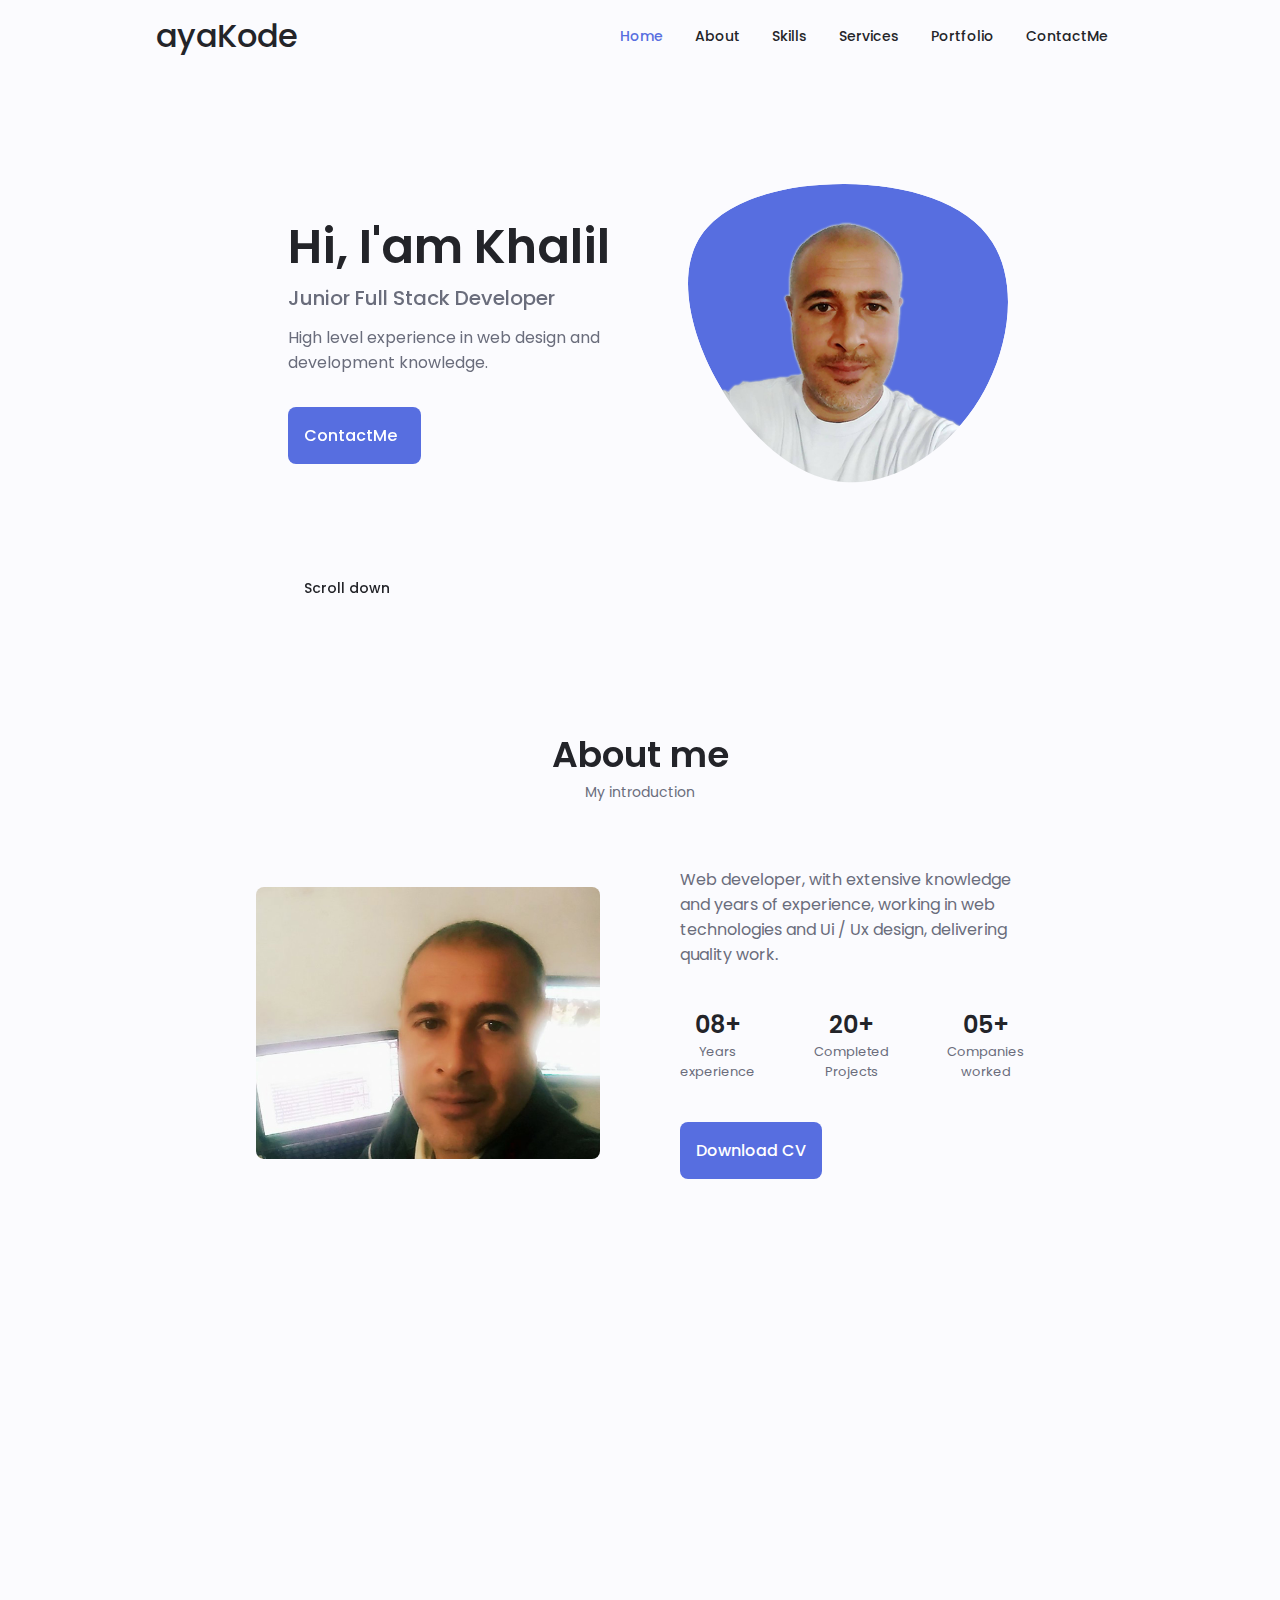
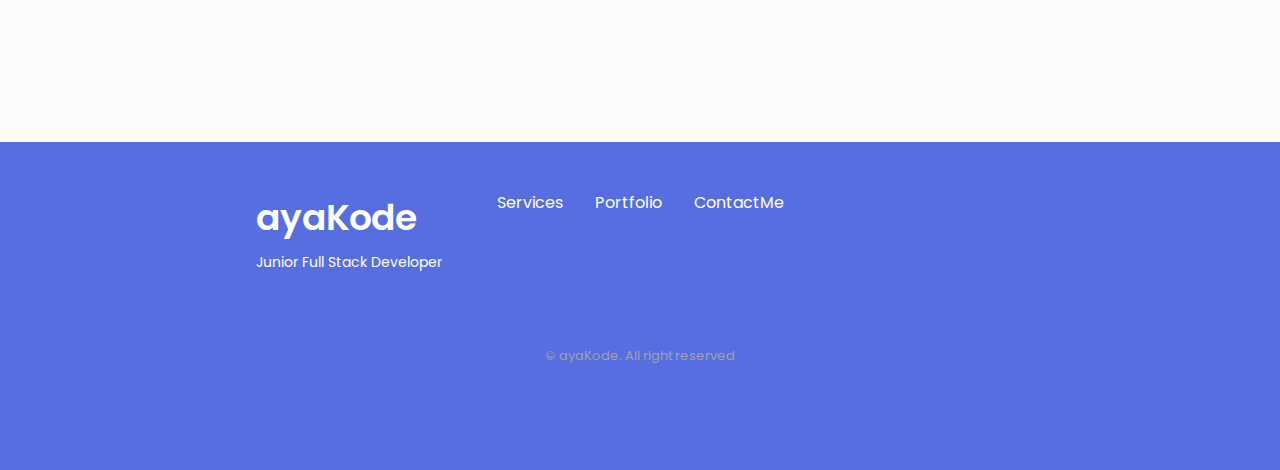
<file: index.html>
<!DOCTYPE html>
<html lang="en">

<head>
    <meta charset="UTF-8">
    <meta name="viewport" content="width=device-width, initial-scale=1.0">

    <!--==================== UNICONS ====================-->
    <link rel="stylesheet" href="https://unicons.iconscout.com/release/v4.0.0/css/line.css">

    <!--==================== SWIPER CSS ====================-->
    <link rel="stylesheet" href="assets/css/swiper-bundle.min.css">

    <!--==================== CSS ====================-->
    <link rel="stylesheet" href="assets/css/styles.css">

    <title>ayaKode - Khalil Yahyaoui</title>
</head>

<body>
    <!--==================== HEADER ====================-->
    <header class="header" id="header">
        <nav class="nav container">
            <!-- <img src="assets/img/logo.png" class="nav__img">-->
            <a href="#" class="nav__logo">ayaKode</a>
            <div class="nav__menu" id="nav-menu">
                <ul class="nav__list grid">
                    <li class="nav__item">
                        <a href="#home" class="nav__link active-link">
                            <i class="uil uil-estate nav__icon"></i> Home
                        </a>
                    </li>
                    <li class="nav__item">
                        <a href="#about" class="nav__link">
                            <i class="uil uil-user nav__icon"></i> About
                        </a>
                    </li>
                    <li class="nav__item">
                        <a href="#skills" class="nav__link">
                            <i class="uil uil-file-alt nav__icon"></i> Skills
                        </a>
                    </li>
                    <li class="nav__item">
                        <a href="#services" class="nav__link">
                            <i class="uil uil-briefcase nav__icon"></i> Services
                        </a>
                    </li>
                    <li class="nav__item">
                        <a href="#portfolio" class="nav__link">
                            <i class="uil uil-scenery nav__icon"></i> Portfolio
                        </a>
                    </li>
                    <li class="nav__item">
                        <a href="#contact" class="nav__link">
                            <i class="uil uil-message nav__icon"></i> ContactMe
                        </a>
                    </li>

                </ul>
                <i class="uil uil-times nav__close" id="nav-close"></i>
            </div>
            <div class="nav__btns">
                <!-- change dark mode -->
                <i class="uil uil-moon change-theme" id="theme-button"></i>
                <i class="uil uil-palette color-blue change-color" id="color-button"></i>
                <div class="nav__toggle" id="nav-toggle">
                    <i class="uil uil-apps "></i>
                </div>
            </div>
        </nav>
    </header>

    <!--==================== MAIN ====================-->
    <main class="main">
        <!--==================== HOME ====================-->
        <section class="home section" id="home">
            <div class="home__container container grid">
                <div class="home__content grid">
                    <div class="home__social">
                        <a href="https://fr.linkedin.com/" target="_blank" class="home__social-icon">
                            <i class="uil uil-linkedin-alt"></i>
                        </a>
                        <a href="https://dribbble.com/" target="_blank" class="home__social-icon">
                            <i class="uil uil-dribbble"></i>
                        </a>
                        <a href="https://github.com/" target="_blank" class="home__social-icon">
                            <i class="uil uil-github"></i>
                        </a>
                    </div>
                    <div class="home__img">
                        <svg class="home__blob" viewBox="0 0 200 187" xmlns="http://www.w3.org/2000/svg" xmlns:xlink="http://www.w3.org/1999/xlink">
                                <mask id="mask0" mask-type="alpha">
                                    <path d="M190.312 36.4879C206.582 62.1187 201.309 102.826 182.328 134.186C163.346 165.547 
                                    130.807 187.559 100.226 186.353C69.6454 185.297 41.0228 161.023 21.7403 129.362C2.45775 
                                    97.8511 -7.48481 59.1033 6.67581 34.5279C20.9871 10.1032 59.7028 -0.149132 97.9666 
                                    0.00163737C136.23 0.303176 174.193 10.857 190.312 36.4879Z"/>
                                </mask>
                                <g mask="url(#mask0)">
                                    <path d="M190.312 36.4879C206.582 62.1187 201.309 102.826 182.328 134.186C163.346 
                                    165.547 130.807 187.559 100.226 186.353C69.6454 185.297 41.0228 161.023 21.7403 
                                    129.362C2.45775 97.8511 -7.48481 59.1033 6.67581 34.5279C20.9871 10.1032 59.7028 
                                    -0.149132 97.9666 0.00163737C136.23 0.303176 174.193 10.857 190.312 36.4879Z"/>
                                    <image class="home__blob-img" x="12" y="18" xlink:href="assets/img/perfil.png"/>
                                </g>
                            </svg>
                    </div>
                    <div class="home__data">
                        <h1 class="home__title">Hi, I'am Khalil</h1>
                        <h3 class="home__subtitle">Junior Full Stack Developer</h3>
                        <p class="home__description">High level experience in web design and development knowledge. </p>
                        <a href="#contact" class="button button--flex">
                                ContactMe <i class="uil uil-message button__icon"></i> 
                            </a>
                    </div>
                </div>
                <div class="home__scroll">
                    <a href="#about" class="home__scroll-button button--flex">
                        <i class="uil uil-mouse-alt home__scroll-mouse"></i>
                        <span class="home__scroll-name">Scroll down</span>
                        <i class="uil uil-arrow-down home__scroll-arrow"></i>
                    </a>
                </div>
            </div>
        </section>

        <!--==================== ABOUT ====================-->
        <section class="about section " id="about">
            <h2 class="section__title">About me</h2>
            <span class="section__subtitle">My introduction</span>
            <div class="about__container container grid">
                <img src="assets/img/about.jpg" alt="" class="about__img">
                <div class="about__data">
                    <p class="about__description">Web developer, with extensive knowledge and years of experience, working in web technologies and Ui / Ux design, delivering quality work.</p>
                    <div class="about__info">
                        <div>
                            <span class="about__info-title">08+</span>
                            <span class="about__info-name">Years <br> experience</span>
                        </div>
                        <div>
                            <span class="about__info-title">20+</span>
                            <span class="about__info-name">Completed <br> Projects</span>
                        </div>
                        <div>
                            <span class="about__info-title">05+</span>
                            <span class="about__info-name">Companies <br> worked</span>
                        </div>
                    </div>
                    <div class="about__buttons">
                        <a href="assets/pdf/khalil.pdf" class="button button--flex">
                                Download CV <i class="uil uil-download-alt"></i>
                            </a>
                    </div>
                </div>
            </div>
        </section>

        <!--==================== SKILLS ====================-->
        <section class="skills section" id="skills">
            <h2 class="section__title">Skills</h2>
            <span class="section__subtitle">My technical level</span>

            <div class="skills__container container grid">
                <div>
                    <!--==================== SKILLS 1 ====================-->
                    <div class="skills__content skills__open">
                        <div class="skills__header">
                            <i class="uil uil-brackets-curly skills__icon"></i>
                            <div>
                                <h1 class="skills__title">Frontend Developper</h1>
                                <span class="skills__subtitle">More than 8 years</span>
                            </div>
                            <i class="uil uil-angle-down skills__arrow"></i>
                        </div>
                        <div class="skills__list grid">
                            <div class="skills__data">
                                <div class="skills__title">
                                    <h3 class="skills__name">HTML</h3>
                                    <span class="skills__number">90%</span>
                                </div>
                                <div class="skills__bar">
                                    <span class="skills__percentage skills__html"></span>
                                </div>
                            </div>
                            <div class="skills__data">
                                <div class="skills__title">
                                    <h3 class="skills__name">CSS</h3>
                                    <span class="skills__number">85%</span>
                                </div>
                                <div class="skills__bar">
                                    <span class="skills__percentage skills__css"></span>
                                </div>
                            </div>
                            <div class="skills__data">
                                <div class="skills__title">
                                    <h3 class="skills__name">JavaScript</h3>
                                    <span class="skills__number">75%</span>
                                </div>
                                <div class="skills__bar">
                                    <span class="skills__percentage skills__js"></span>
                                </div>
                            </div>
                            <div class="skills__data">
                                <div class="skills__title">
                                    <h3 class="skills__name">React</h3>
                                    <span class="skills__number">65%</span>
                                </div>
                                <div class="skills__bar">
                                    <span class="skills__percentage skills__react"></span>
                                </div>
                            </div>
                        </div>
                    </div>
                    <!--==================== END SKILLS 1 ====================-->
                    <!--==================== SKILLS 2 ====================-->
                    <div class="skills__content skills__close">
                        <div class="skills__header">
                            <i class="uil uil-server-network skills__icon"></i>

                            <div>
                                <h1 class="skills__title">Backend Developper</h1>
                                <span class="skills__subtitle">More than 4 years</span>
                            </div>
                            <i class="uil uil-angle-down skills__arrow"></i>
                        </div>
                        <div class="skills__list grid">
                            <div class="skills__data">
                                <div class="skills__title">
                                    <h3 class="skills__name">PHP</h3>
                                    <span class="skills__number">90%</span>
                                </div>
                                <div class="skills__bar">
                                    <span class="skills__percentage skills__php"></span>
                                </div>
                            </div>
                            <div class="skills__data">
                                <div class="skills__title">
                                    <h3 class="skills__name">NodeJS</h3>
                                    <span class="skills__number">80%</span>
                                </div>
                                <div class="skills__bar">
                                    <span class="skills__percentage skills__node"></span>
                                </div>
                            </div>
                            <div class="skills__data">
                                <div class="skills__title">
                                    <h3 class="skills__name">Firebase</h3>
                                    <span class="skills__number">50%</span>
                                </div>
                                <div class="skills__bar">
                                    <span class="skills__percentage skills__firebase"></span>
                                </div>
                            </div>
                            <div class="skills__data">
                                <div class="skills__title">
                                    <h3 class="skills__name">Python</h3>
                                    <span class="skills__number">85%</span>
                                </div>
                                <div class="skills__bar">
                                    <span class="skills__percentage skills__python"></span>
                                </div>
                            </div>
                        </div>
                    </div>
                    <!--==================== END SKILLS 2 ====================-->
                    <!--==================== SKILLS 3 ====================-->
                    <div class="skills__content skills__close">
                        <div class="skills__header">
                            <i class="uil uil-swatchbook skills__icon"></i>

                            <div>
                                <h1 class="skills__title">Designer</h1>
                                <span class="skills__subtitle">More than 4 years</span>
                            </div>
                            <i class="uil uil-angle-down skills__arrow"></i>
                        </div>
                        <div class="skills__list grid">
                            <div class="skills__data">
                                <div class="skills__title">
                                    <h3 class="skills__name">Figma</h3>
                                    <span class="skills__number">90%</span>
                                </div>
                                <div class="skills__bar">
                                    <span class="skills__percentage skills__figma"></span>
                                </div>
                            </div>
                            <div class="skills__data">
                                <div class="skills__title">
                                    <h3 class="skills__name">Sketch</h3>
                                    <span class="skills__number">80%</span>
                                </div>
                                <div class="skills__bar">
                                    <span class="skills__percentage skills__sketch"></span>
                                </div>
                            </div>
                            <div class="skills__data">
                                <div class="skills__title">
                                    <h3 class="skills__name">Photoshop</h3>
                                    <span class="skills__number">90%</span>
                                </div>
                                <div class="skills__bar">
                                    <span class="skills__percentage skills__photoshop"></span>
                                </div>
                            </div>

                        </div>
                    </div>
                    <!--==================== END SKILLS 3 ====================-->
                </div>
            </div>
        </section>



        <!--==================== SERVICES ====================-->
        <section class="services section" id="services">
            <h2 class="section__title">Services</h2>
            <span class="section__subtitle">What i Offer</span>

            <div class="services__container container grid">

                <!--==================== Service 1 ==================-->
                <div class="services__content">
                    <div>
                        <i class="uil uil-web-grid services__icon"></i>
                        <h3 class="services__title">Ui/UX <br> Designer</h3>
                    </div>
                    <span class="button button--flex button--small button--link services__button">
                            View More
                            <i class="uil uil-arrow-right button__icon"></i>
                        </span>
                    <div class="services__modal">
                        <div class="services__modal-content">
                            <h4 class="services__modal-title">UI/UX <br> Designer</h4>
                            <i class="uil uil-times services__modal-close"></i>
                            <ul class="services__modal-services grid">
                                <li class="services__modal-service">
                                    <i class="uil uil-check-circle services__modal-icon"></i>
                                    <p>I develop the user interface.</p>
                                </li>
                                <li class="services__modal-service">
                                    <i class="uil uil-check-circle services__modal-icon"></i>
                                    <p>Web page development.</p>
                                </li>
                                <li class="services__modal-service">
                                    <i class="uil uil-check-circle services__modal-icon"></i>
                                    <p>I create ux element interactions.</p>
                                </li>
                                <li class="services__modal-service">
                                    <i class="uil uil-check-circle services__modal-icon"></i>
                                    <p>I position your company brand.</p>
                                </li>

                            </ul>

                        </div>
                    </div>
                </div>

                <!--==================== Service 2 ==================-->
                <div class="services__content">
                    <div>
                        <i class="uil uil-arrow services__icon"></i>
                        <h3 class="services__title">Frontend <br> Developper</h3>
                    </div>
                    <span class="button button--flex button--small button--link services__button">
                            View More
                            <i class="uil uil-arrow-right button__icon"></i>
                        </span>
                    <div class="services__modal">
                        <div class="services__modal-content">
                            <h4 class="services__modal-title">Frontend <br> Developper</h4>
                            <i class="uil uil-times services__modal-close"></i>
                            <ul class="services__modal-services grid">
                                <li class="services__modal-service">
                                    <i class="uil uil-check-circle services__modal-icon"></i>
                                    <p>I develop the user interface.</p>
                                </li>
                                <li class="services__modal-service">
                                    <i class="uil uil-check-circle services__modal-icon"></i>
                                    <p>Web page development.</p>
                                </li>
                                <li class="services__modal-service">
                                    <i class="uil uil-check-circle services__modal-icon"></i>
                                    <p>I create ux element interactions.</p>
                                </li>
                                <li class="services__modal-service">
                                    <i class="uil uil-check-circle services__modal-icon"></i>
                                    <p>I position your company brand.</p>
                                </li>

                            </ul>

                        </div>
                    </div>
                </div>

                <!--==================== Service 3 ==================-->
                <div class="services__content">
                    <div>
                        <i class="uil uil-pen services__icon"></i>
                        <h3 class="services__title">Branding <br> Designer</h3>
                    </div>
                    <span class="button button--flex button--small button--link services__button">
                            View More
                            <i class="uil uil-arrow-right button__icon"></i>
                        </span>
                    <div class="services__modal">
                        <div class="services__modal-content">
                            <h4 class="services__modal-title">Branding <br> Designer</h4>
                            <i class="uil uil-times services__modal-close"></i>
                            <ul class="services__modal-services grid">
                                <li class="services__modal-service">
                                    <i class="uil uil-check-circle services__modal-icon"></i>
                                    <p>I develop the user interface.</p>
                                </li>
                                <li class="services__modal-service">
                                    <i class="uil uil-check-circle services__modal-icon"></i>
                                    <p>Web page development.</p>
                                </li>
                                <li class="services__modal-service">
                                    <i class="uil uil-check-circle services__modal-icon"></i>
                                    <p>I create ux element interactions.</p>
                                </li>
                                <li class="services__modal-service">
                                    <i class="uil uil-check-circle services__modal-icon"></i>
                                    <p>I position your company brand.</p>
                                </li>

                            </ul>

                        </div>
                    </div>
                </div>



            </div>

        </section>

        <!--==================== PORTFOLIO ====================-->
        <section class="portfolio section" id="portfolio">
            <h2 class="section__title">Portfolio</h2>
            <span class="section__subtitle">Most recent work</span>
            <div class="portfolio__container container swiper-container">
                <div class="swiper-wrapper">

                    <!--========= Portfolio1 =================-->
                    <div class="portfolio__content grid swiper-slide">
                        <img src="assets/img/report_production_cpg.JPG" alt="" class="portfolio__img">
                        <div class="portfolio__data">
                            <h3 class="portfolio__title">Reports Production CPG</h3>
                            <p class="portfolio__description">Backend application web, with adminLte and material UI, Pure PHP , Mysql Database.</p>
                            <a href="#" class="button button--flex button--small portfolio__button">
                                    Demo
                                    <i class="uil uil-arrow-right button__icon"></i>
                                </a>

                        </div>
                    </div>
                    <!--========= Portfolio2 =================-->
                    <div class="portfolio__content grid swiper-slide">
                        <img src="assets/img/management_gazoil.jpg" alt="" class="portfolio__img">
                        <div class="portfolio__data">
                            <h3 class="portfolio__title">Management Cars and consumption gazoil </h3>
                            <p class="portfolio__description">Application desktop build with C# .net.</p>
                            <a href="#" class="button button--flex button--small portfolio__button">
                                    Demo
                                    <i class="uil uil-arrow-right button__icon"></i>
                                </a>

                        </div>
                    </div>
                    <!--========= Portfolio2 =================-->
                    <div class="portfolio__content grid swiper-slide">
                        <img src="assets/img/osclass_city_mall.jpg" alt="" class="portfolio__img">
                        <div class="portfolio__data">
                            <h3 class="portfolio__title">CMS osclass </h3>
                            <p class="portfolio__description">Management osclass and many others cms like Joomla and Wordpress</p>
                            <a href="#" class="button button--flex button--small portfolio__button">
                                    Demo
                                    <i class="uil uil-arrow-right button__icon"></i>
                                </a>

                        </div>
                    </div>
                    <!--========= Portfolio3 =================-->
                    <div class="portfolio__content grid swiper-slide">
                        <img src="assets/img/planet_jjj888.jpg" alt="" class="portfolio__img">
                        <div class="portfolio__data">
                            <h3 class="portfolio__title">Personnal Website with Wordpress </h3>
                            <p class="portfolio__description">Management osclass and many others cms like Joomla and Wordpress</p>
                            <a href="#" class="button button--flex button--small portfolio__button">
                                    Demo
                                    <i class="uil uil-arrow-right button__icon"></i>
                                </a>

                        </div>
                    </div>


                </div>
                <div class="swiper-button-next">
                    <i class="uil uil-angle-right-b swiper-portfolio-icon"></i>
                </div>
                <div class="swiper-button-prev">
                    <i class="uil uil-angle-left-b swiper-portfolio-icon"></i>
                </div>
                <div class="swiper-pagination"></div>
            </div>
        </section>

        <!--==================== PROJECT IN MIND ====================-->
        <section class="project section">
            <div class="project__bg">
                <div class="project__container container grid">
                    <div class="project__data">
                        <h2 class="project__title">You have a new project</h2>
                        <p class="project__description">Contact me now and get a 30% discount</p>
                        <a href="#contact" class="button button--flex button--white">
                                Contact Me 
                                <i class="uil uil-message project__icon button__icon"></i>
                            </a>
                    </div>
                    <img src="assets/img/project.png" alt="" class="project__img">
                </div>
            </div>
        </section>

        <!--==================== TESTIMONIAL ====================-->
        <section class="testimonial section">
            <h2 class="section__title">Testimonial</h2>
            <span class="section__subtitle">My client saying</span>

            <div class="testimonial__container container swiper-container">
                <div class="swiper-wrapper">
                    <!-- ============== Testimmonial 1 ===============-->
                    <div class="testimonial__content swiper-slide">
                        <div class="testimonial__data">
                            <div class="testimonial__header">
                                <img src="assets/img/testimonial1.jpg" alt="" class="testimonial__img">
                                <div>
                                    <h3 class="testimonial__name">Sara Smith</h3>
                                    <span class="testimonial__client">Client</span>
                                </div>
                            </div>
                            <div>
                                <i class="uil uil-star testimonial__icon-star"></i>
                                <i class="uil uil-star testimonial__icon-star"></i>
                                <i class="uil uil-star testimonial__icon-star"></i>
                                <i class="uil uil-star testimonial__icon-star"></i>
                                <i class="uil uil-star testimonial__icon-star"></i>
                            </div>
                        </div>
                        <p class="testimonial__description">I get a good impression, I carry out my project with all the possible quality and attention and support 24 hours a day.</p>
                    </div>

                    <!-- ============== Testimmonial 2 ===============-->
                    <div class="testimonial__content swiper-slide">
                        <div class="testimonial__data">
                            <div class="testimonial__header">
                                <img src="assets/img/testimonial2.jpg" alt="" class="testimonial__img">
                                <div>
                                    <h3 class="testimonial__name">Matt Robinson</h3>
                                    <span class="testimonial__client">Client</span>
                                </div>
                            </div>
                            <div>
                                <i class="uil uil-star testimonial__icon-star"></i>
                                <i class="uil uil-star testimonial__icon-star"></i>
                                <i class="uil uil-star testimonial__icon-star"></i>
                                <i class="uil uil-star testimonial__icon-star"></i>
                                <i class="uil uil-star testimonial__icon-star"></i>
                            </div>
                        </div>
                        <p class="testimonial__description">I get a good impression, I carry out my project with all the possible quality and attention and support 24 hours a day.</p>
                    </div>

                    <!-- ============== Testimmonial 3 ===============-->
                    <div class="testimonial__content swiper-slide">
                        <div class="testimonial__data">
                            <div class="testimonial__header">
                                <img src="assets/img/testimonial3.jpg" alt="" class="testimonial__img">
                                <div>
                                    <h3 class="testimonial__name">Raul Harison</h3>
                                    <span class="testimonial__client">Client</span>
                                </div>
                            </div>
                            <div>
                                <i class="uil uil-star testimonial__icon-star"></i>
                                <i class="uil uil-star testimonial__icon-star"></i>
                                <i class="uil uil-star testimonial__icon-star"></i>
                                <i class="uil uil-star testimonial__icon-star"></i>
                                <i class="uil uil-star testimonial__icon-star"></i>
                            </div>
                        </div>
                        <p class="testimonial__description">I get a good impression, I carry out my project with all the possible quality and attention and support 24 hours a day.</p>
                    </div>
                </div>
                <div class="swiper-pagination swiper-pagination-testimonial"></div>
            </div>
        </section>

        <!--==================== CONTACT ME ====================-->
        <section class="contact section" id="contact">
            <h2 class="section__title">Contact Me</h2>
            <span class="section__subtitle">Get in touch</span>
            <div class="contact__container container grid">
                <div>
                    <div class="contact__information">
                        <i class="uil uil-phone contact__icon"></i>
                        <div>
                            <h3 class="contact__title">Call me</h3>
                            <span class="contact__subtitle">(+216) 29 401 131</span>
                        </div>
                    </div>
                    <div class="contact__information">
                        <i class="uil uil-envelope contact__icon"></i>
                        <div>
                            <h3 class="contact__title">Email</h3>
                            <span class="contact__subtitle"><a href="mailto:khalilo2y@gmail.com" class="button--link">khalilo2y@gmail.com</a></span>
                        </div>
                    </div>
                    <div class="contact__information">
                        <i class="uil uil-map-marker contact__icon"></i>
                        <div>
                            <h3 class="contact__title">Location</h3>
                            <span class="contact__subtitle">Gafsa - Tunisia</span>
                        </div>
                    </div>
                </div>
                <form action="" class="contact__form grid">
                    <div class="contact__inputs grid">
                        <div class="contact__content">
                            <label for="" class="contact__label">Name</label>
                            <input type="text" class="contact__input">
                        </div>
                        <div class="contact__content">
                            <label for="" class="contact__label">Email</label>
                            <input type="email" class="contact__input">
                        </div>
                        <div class="contact__content">
                            <label for="" class="contact__label">Project</label>
                            <input type="text" class="contact__input">
                        </div>
                        <div class="contact__content">
                            <label for="" class="contact__label">Message</label>
                            <textarea name="" id="" cols="0" rows="7" class="contact__input"></textarea>
                        </div>
                        <div>
                            <a href="" class="button button--flex">
                                    Send Message
                                    <i class="uil uil-message button__icon"></i>
                                </a>
                        </div>
                    </div>

                </form>
            </div>
        </section>
    </main>

    <!--==================== FOOTER ====================-->
    <footer class="footer">
        <div class="footer__bg">
            <div class="footer__container container grid">
                <div>
                    <h1 class="footer__title">ayaKode</h1>
                    <span class="footer__subtitle">Junior Full Stack Developer</span>
                </div>
                <ul class="footer__links">
                    <li>
                        <a href="#services" class="footer__link">Services</a>
                    </li>
                    <li>
                        <a href="#portfolio" class="footer__link">Portfolio</a>
                    </li>
                    <li>
                        <a href="#contact" class="footer__link">ContactMe</a>
                    </li>
                </ul>
                <div class="footer__socials">
                    <a href="https://www.facebook.com/" target="_blank" class="footer__social">
                        <i class="uil uil-facebook-f"></i>
                    </a>
                    <a href="https://www.instagram.com/" target="_blank" class="footer__social">
                        <i class="uil uil-instagram"></i>
                    </a>
                    <a href="https://twitter.com/" target="_blank" class="footer__social">
                        <i class="uil uil-twitter-alt"></i>
                    </a>
                </div>
            </div>
            <p class="footer__copy">&#169; ayaKode. All right reserved</p>
        </div>
    </footer>

    <!--==================== SCROLL TOP ====================-->
    <a href="#" class="scrollup" id="scroll-up">
        <i class="uil uil-arrow-up scrollup__icon"></i>
    </a>

    <!--==================== SWIPER JS ====================-->
    <script src="assets/js/swiper-bundle.min.js"></script>
    <script src="assets/js/scrollreveal.js"></script>

    <!--========== SCROLL REVEAL ==========-->
    <!-- <script src="https://unpkg.com/scrollreveal"></script>-->
    <!-- -->
    <!--==================== MAIN JS ====================-->
    <script src="assets/js/main.js"></script>



</body>

</html>
</file>
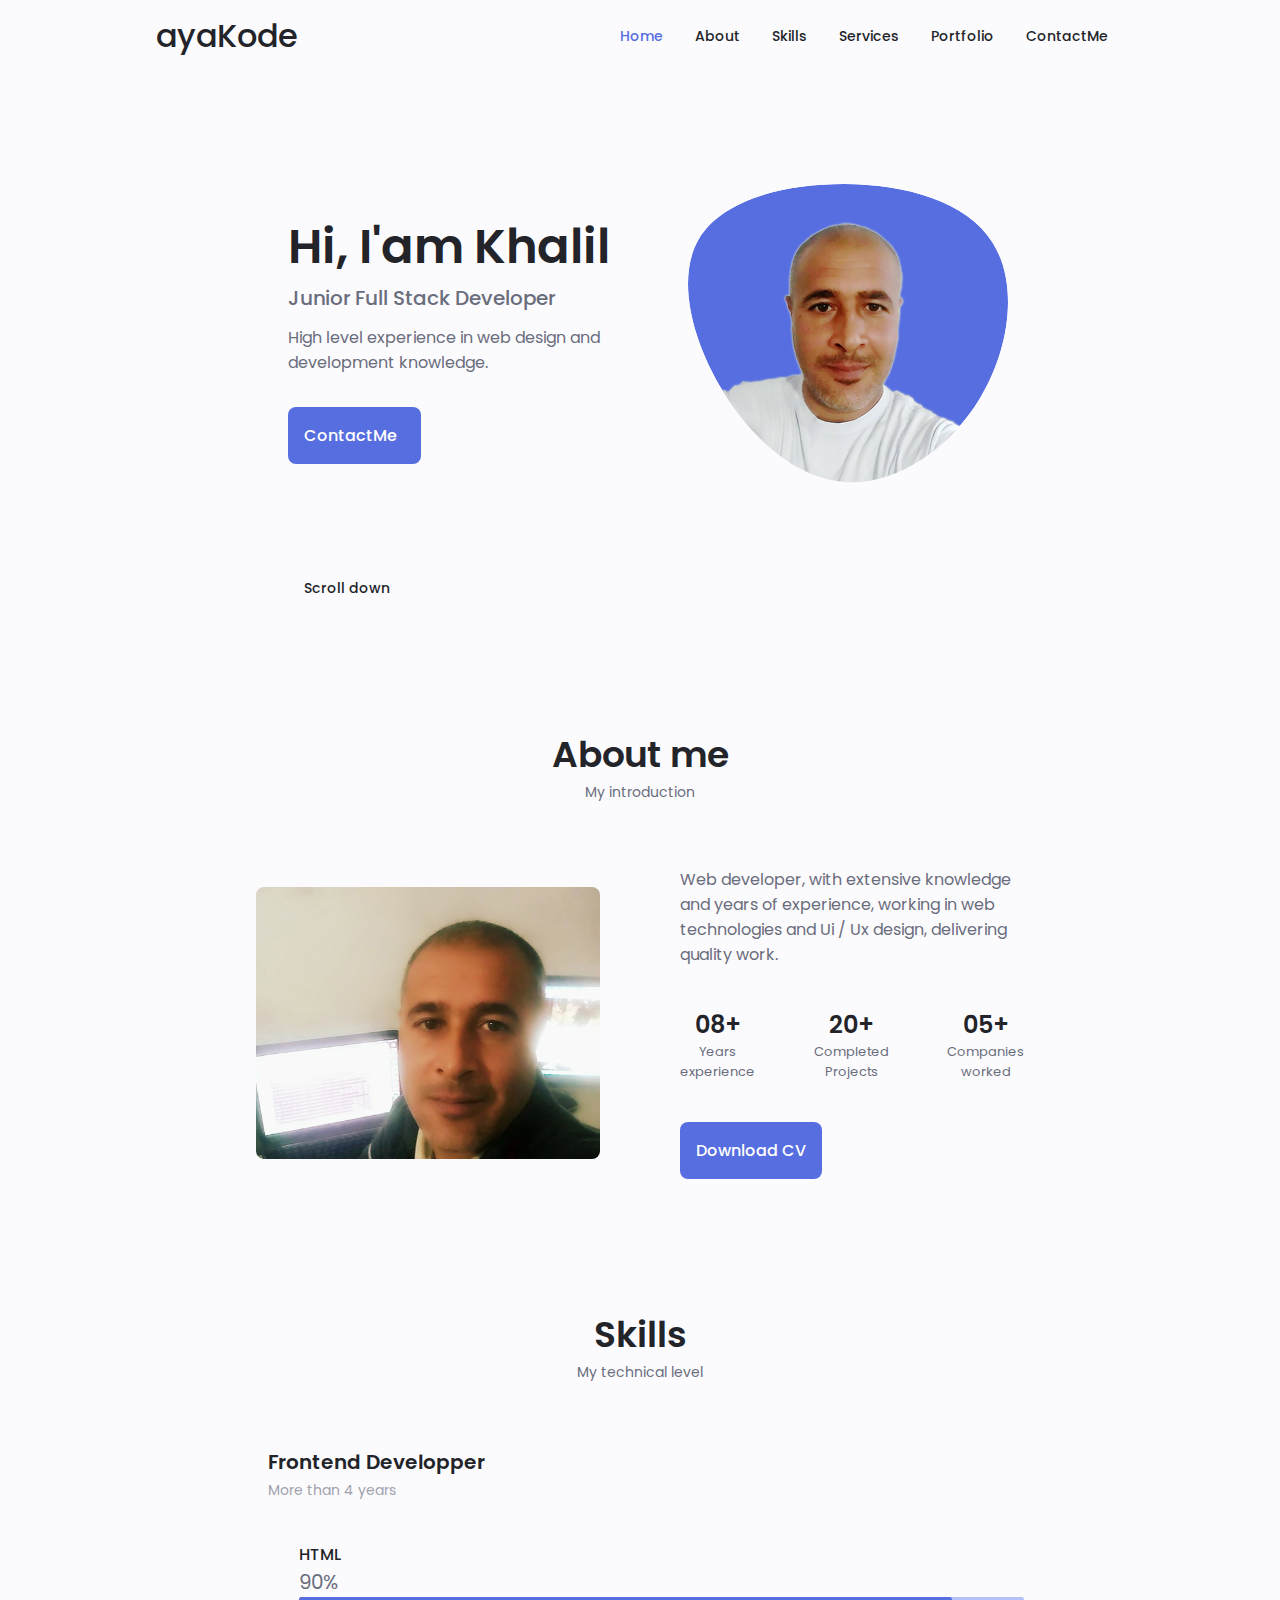
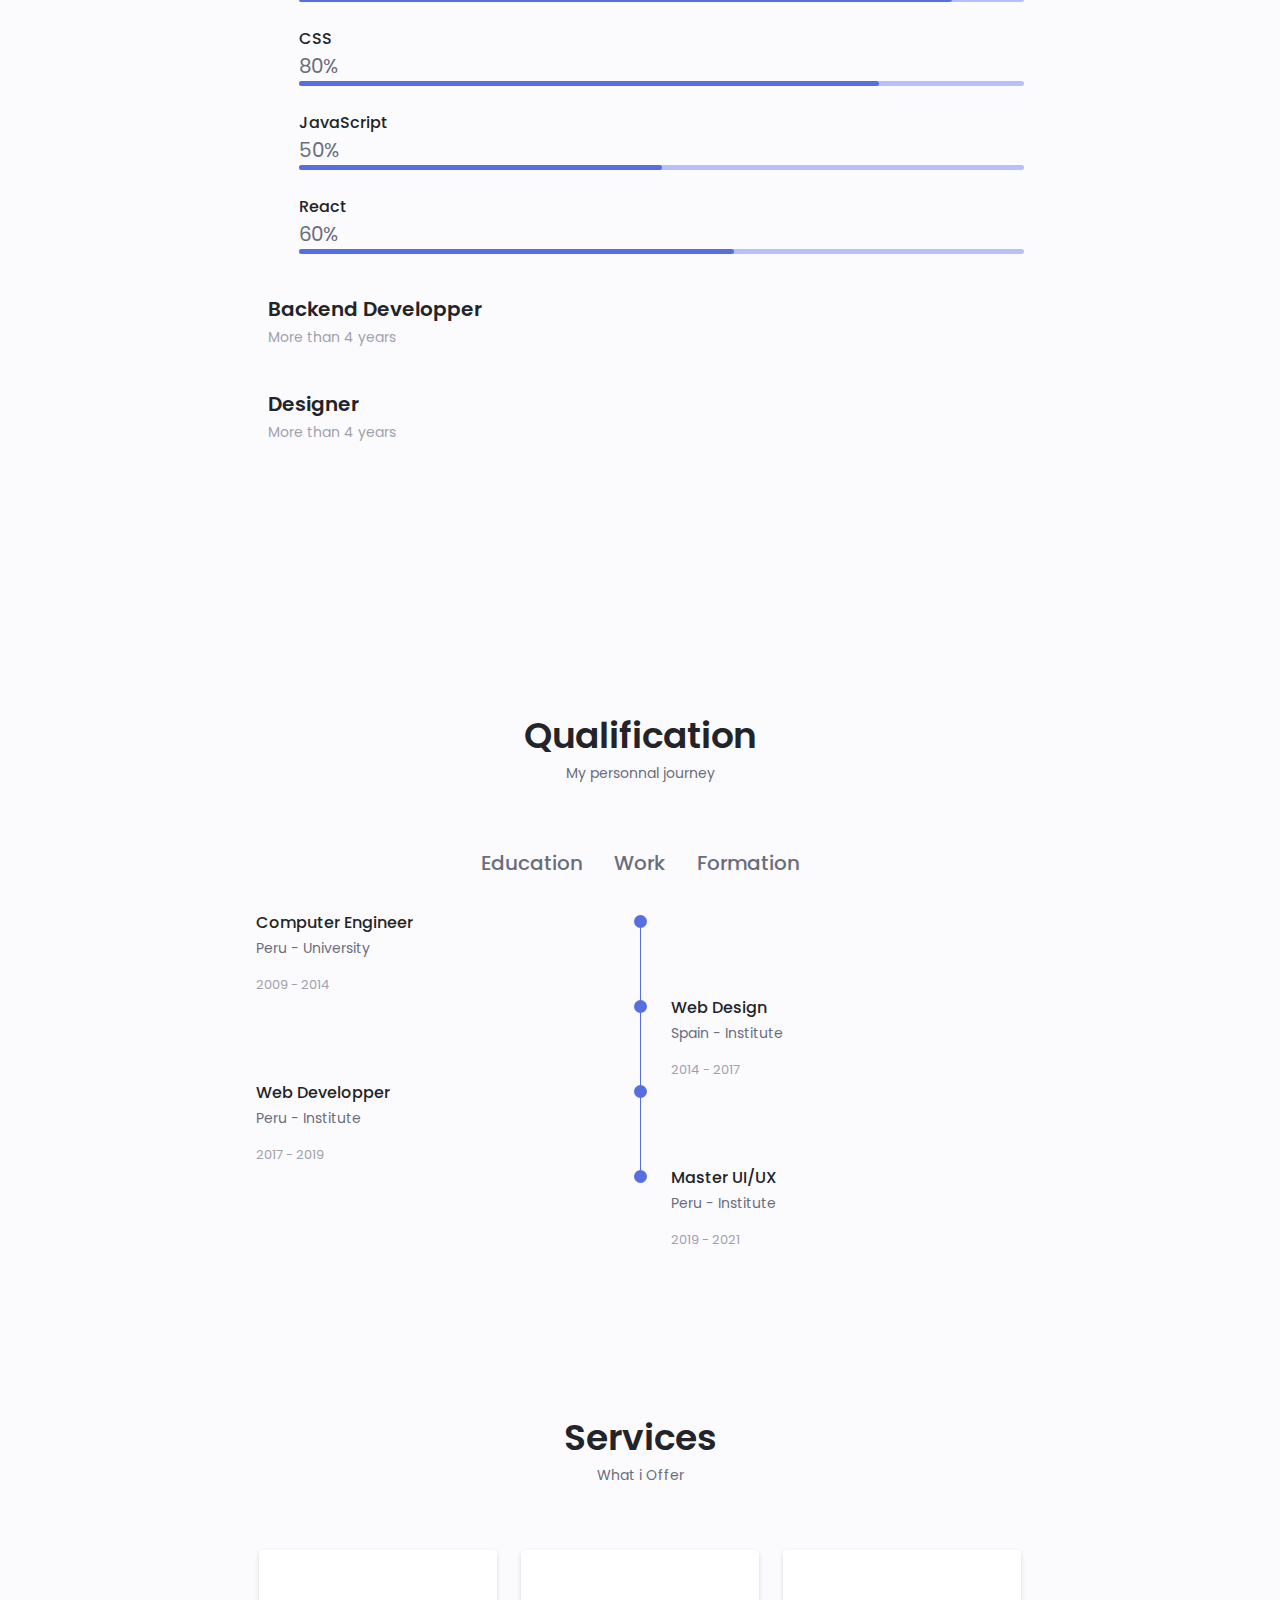
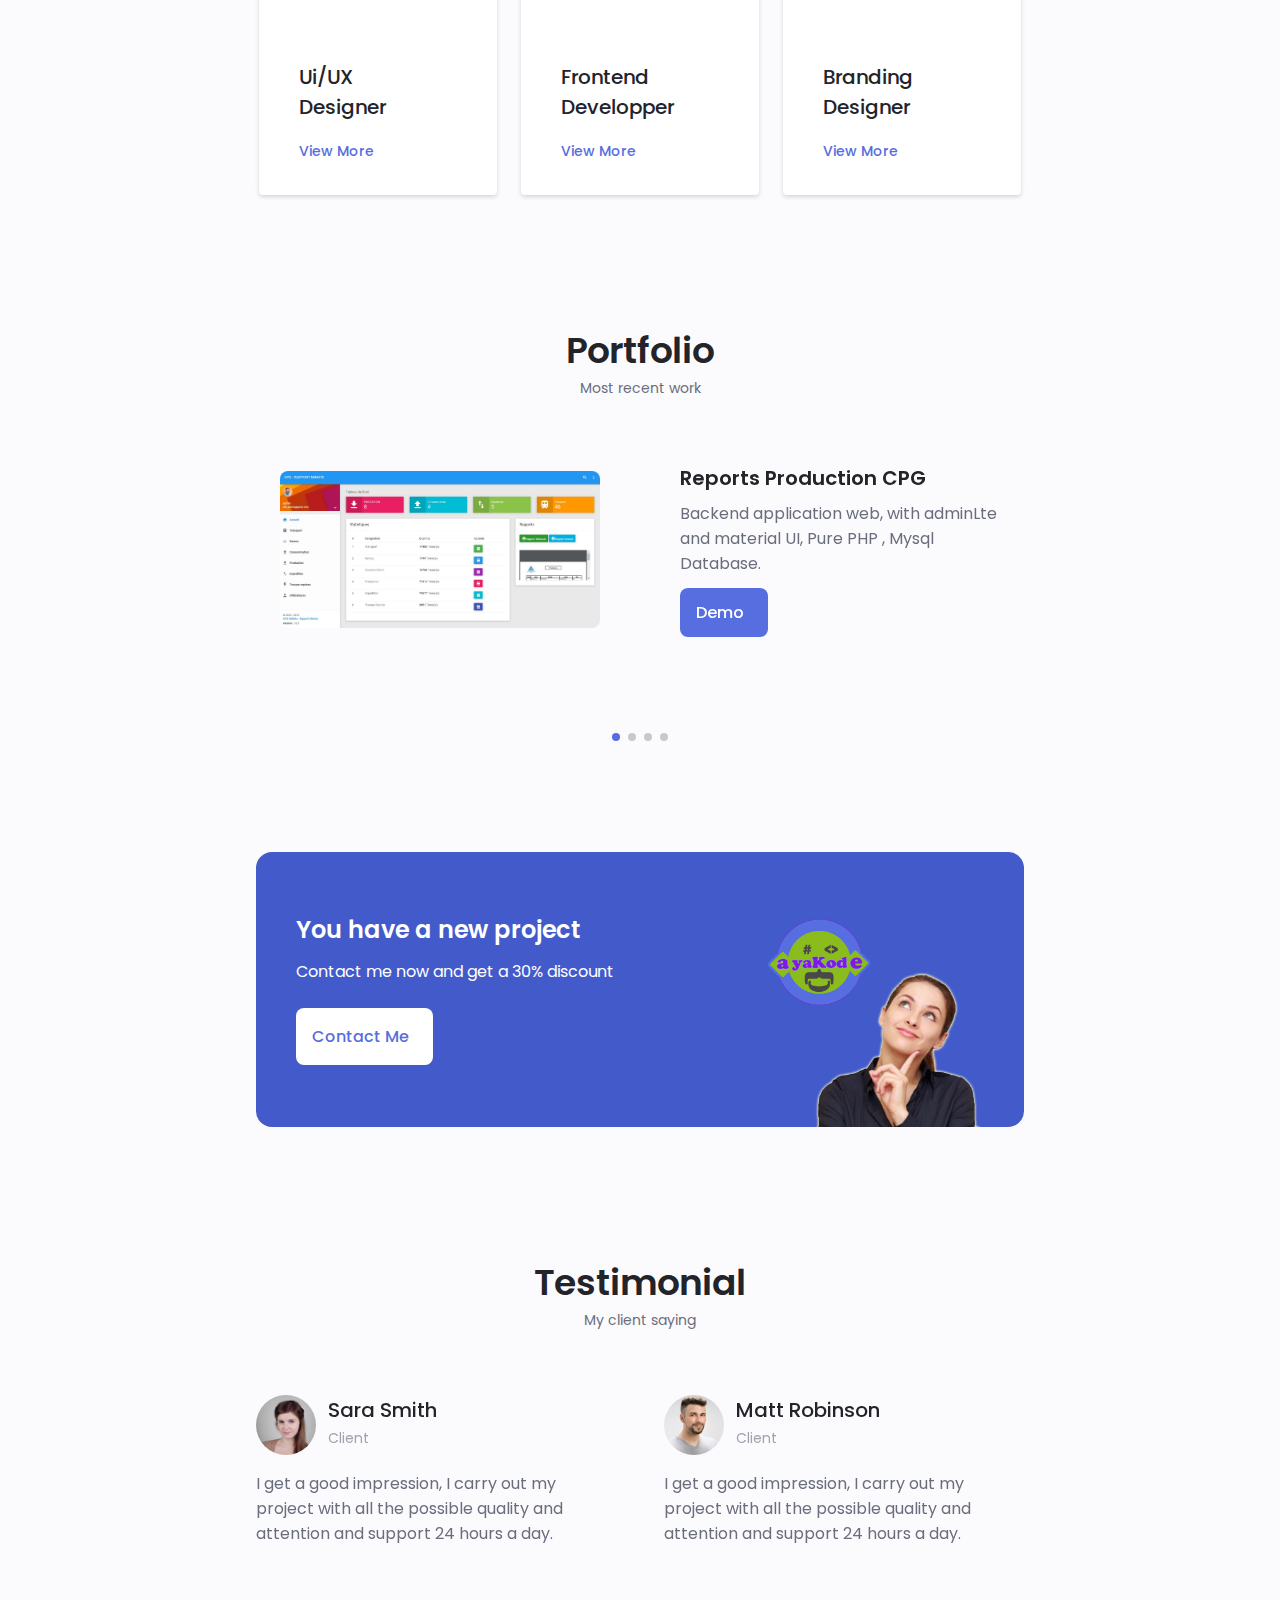
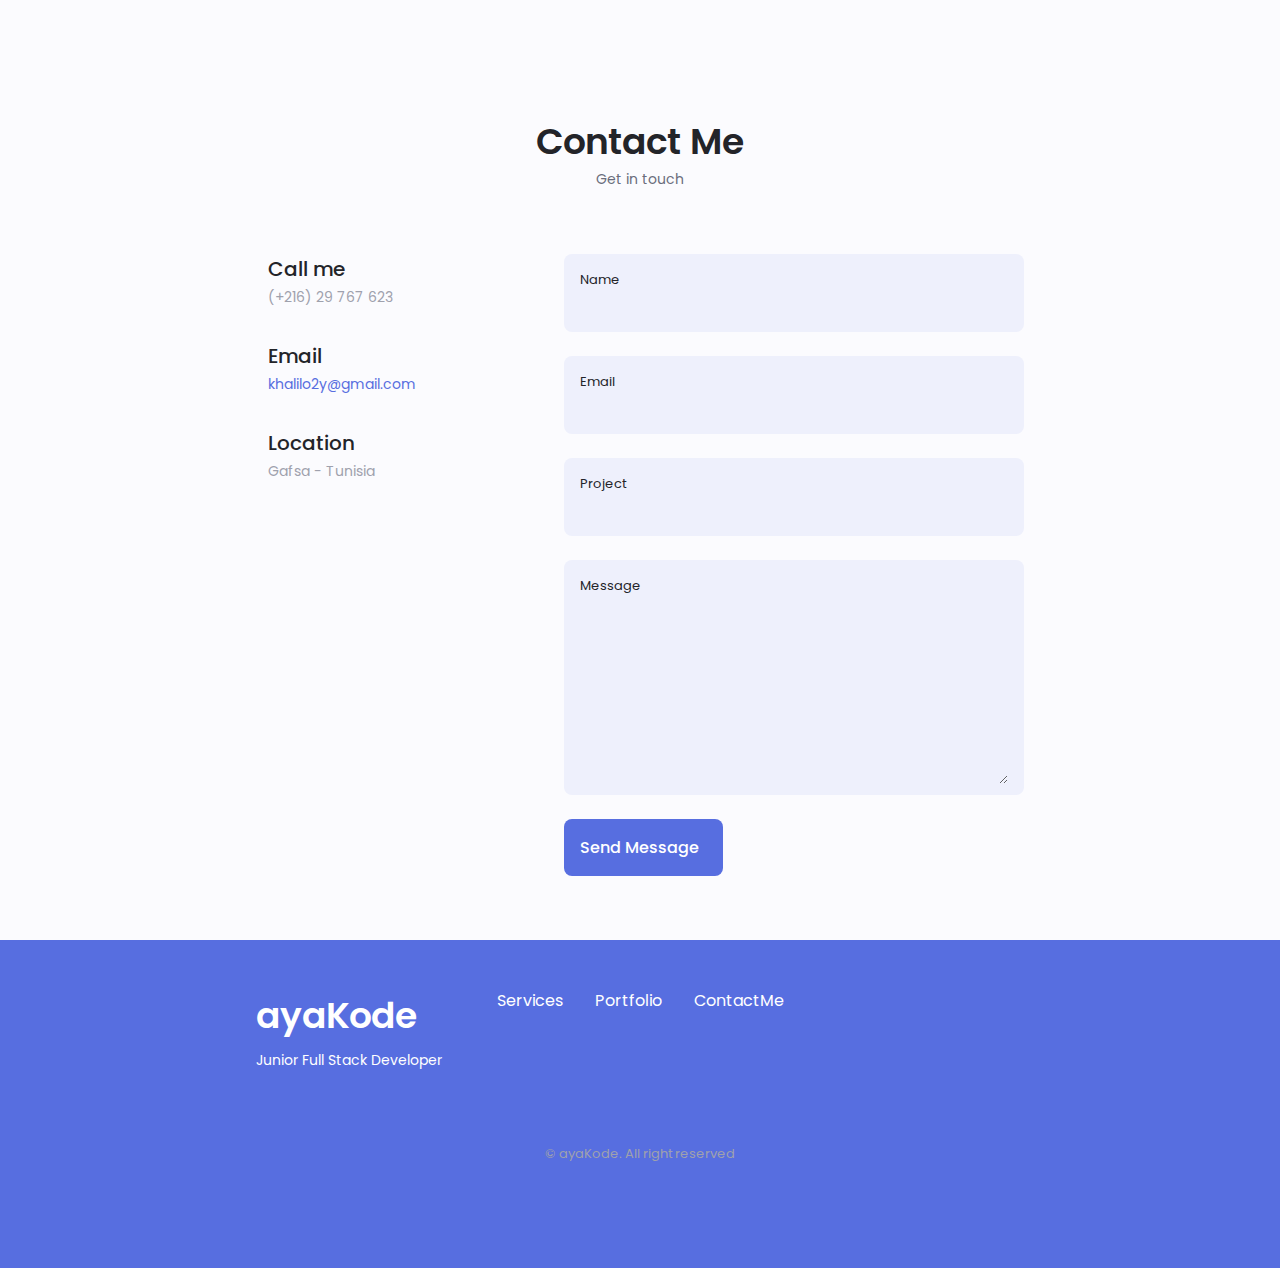
<file: index_olddddd.html>
<!DOCTYPE html>
    <html lang="en">
    <head>
        <meta charset="UTF-8">
        <meta name="viewport" content="width=device-width, initial-scale=1.0">

        <!--==================== UNICONS ====================-->
        <link rel="stylesheet" href="https://unicons.iconscout.com/release/v4.0.0/css/line.css">
        
        <!--==================== SWIPER CSS ====================-->
        <link rel="stylesheet" href="assets/css/swiper-bundle.min.css">
        
        <!--==================== CSS ====================-->
        <link rel="stylesheet" href="assets/css/styles.css">

        <title>Responsive Portfolio Website</title>
    </head>
    <body>
        <!--==================== HEADER ====================-->
        <header class="header" id="header">
            <nav class="nav container">
                <!-- <img src="assets/img/logo.png" class="nav__img">-->
                <a href="#" class="nav__logo">ayaKode</a>
                <div class="nav__menu" id="nav-menu">
                    <ul class="nav__list grid">
                        <li class="nav__item">
                            <a href="#home" class="nav__link active-link" >
                                <i class="uil uil-estate nav__icon"></i> Home
                            </a>
                        </li>
                        <li class="nav__item">
                            <a href="#about" class="nav__link">
                                <i class="uil uil-user nav__icon"></i> About
                            </a>
                        </li>
                        <li class="nav__item">
                            <a href="#skills" class="nav__link">
                                <i class="uil uil-file-alt nav__icon"></i> Skills
                            </a>
                        </li>
                        <li class="nav__item">
                            <a href="#services" class="nav__link">
                                <i class="uil uil-briefcase nav__icon"></i> Services
                            </a>
                        </li>
                        <li class="nav__item">
                            <a href="#portfolio" class="nav__link">
                                <i class="uil uil-scenery nav__icon"></i> Portfolio
                            </a>
                        </li>
                        <li class="nav__item">
                            <a href="#contact" class="nav__link">
                                <i class="uil uil-message nav__icon"></i> ContactMe
                            </a>
                        </li>
                        
                    </ul>
                    <i class="uil uil-times nav__close" id="nav-close"></i>
                </div>
                <div class="nav__btns">
                    <!-- change dark mode -->
                    <i class="uil uil-moon change-theme" id="theme-button"></i>
                    <i class="uil uil-palette color-blue change-color" id="color-button"></i>
                    <div class="nav__toggle" id="nav-toggle">
                        <i class="uil uil-apps "></i>
                    </div>
                </div>
            </nav>
        </header>

        <!--==================== MAIN ====================-->
        <main class="main">
            <!--==================== HOME ====================-->
            <section class="home section" id="home">
                <div class="home__container container grid">
                    <div class="home__content grid">
                        <div class="home__social">
                            <a href="https://fr.linkedin.com/" target="_blank" class="home__social-icon">
                                <i class="uil uil-linkedin-alt"></i>
                            </a>
                            <a href="https://dribbble.com/" target="_blank" class="home__social-icon">
                                <i class="uil uil-dribbble"></i>
                            </a>
                            <a href="https://github.com/" target="_blank" class="home__social-icon">
                                <i class="uil uil-github"></i>
                            </a>
                        </div>
                        <div class="home__img">
                            <svg class="home__blob" viewBox="0 0 200 187" xmlns="http://www.w3.org/2000/svg" xmlns:xlink="http://www.w3.org/1999/xlink">
                                <mask id="mask0" mask-type="alpha">
                                    <path d="M190.312 36.4879C206.582 62.1187 201.309 102.826 182.328 134.186C163.346 165.547 
                                    130.807 187.559 100.226 186.353C69.6454 185.297 41.0228 161.023 21.7403 129.362C2.45775 
                                    97.8511 -7.48481 59.1033 6.67581 34.5279C20.9871 10.1032 59.7028 -0.149132 97.9666 
                                    0.00163737C136.23 0.303176 174.193 10.857 190.312 36.4879Z"/>
                                </mask>
                                <g mask="url(#mask0)">
                                    <path d="M190.312 36.4879C206.582 62.1187 201.309 102.826 182.328 134.186C163.346 
                                    165.547 130.807 187.559 100.226 186.353C69.6454 185.297 41.0228 161.023 21.7403 
                                    129.362C2.45775 97.8511 -7.48481 59.1033 6.67581 34.5279C20.9871 10.1032 59.7028 
                                    -0.149132 97.9666 0.00163737C136.23 0.303176 174.193 10.857 190.312 36.4879Z"/>
                                    <image class="home__blob-img" x="12" y="18" xlink:href="assets/img/perfil.png"/>
                                </g>
                            </svg>
                        </div>
                        <div class="home__data">
                            <h1 class="home__title">Hi, I'am Khalil</h1>
                            <h3 class="home__subtitle">Junior Full Stack Developer</h3>
                            <p class="home__description">High level experience in web design and development knowledge. </p>
                            <a href="#contact" class="button button--flex">
                                ContactMe <i class="uil uil-message button__icon"></i> 
                            </a>
                        </div>
                    </div>
                    <div class="home__scroll">
                        <a href="#about" class="home__scroll-button button--flex">
                            <i class="uil uil-mouse-alt home__scroll-mouse"></i>
                            <span class="home__scroll-name">Scroll down</span>
                            <i class="uil uil-arrow-down home__scroll-arrow"></i>
                        </a>
                    </div>
                </div>
            </section>

            <!--==================== ABOUT ====================-->
            <section class="about section " id="about">
                <h2 class="section__title">About me</h2>
                <span class="section__subtitle">My introduction</span>
                <div class="about__container container grid">
                    <img src="assets/img/about.jpg" alt="" class="about__img">
                    <div class="about__data">
                        <p class="about__description">Web developer, with extensive knowledge and years of experience, working in web technologies and Ui / Ux design, delivering quality work.</p>
                        <div class="about__info">
                            <div>
                                <span class="about__info-title">08+</span>
                                <span class="about__info-name">Years <br> experience</span>
                            </div>
                            <div>
                                <span class="about__info-title">20+</span>
                                <span class="about__info-name">Completed <br> Projects</span>
                            </div>
                            <div>
                                <span class="about__info-title">05+</span>
                                <span class="about__info-name">Companies <br> worked</span>
                            </div>
                        </div>
                        <div class="about__buttons">
                            <a href="assets/pdf/Alexa-Cv.pdf" class="button button--flex">
                                Download CV <i class="uil uil-download-alt"></i>
                            </a>
                        </div>
                    </div>
                </div>
            </section>

            <!--==================== SKILLS ====================-->
            <section class="skills section" id="skills">
                <h2 class="section__title">Skills</h2>
                <span class="section__subtitle">My technical level</span>
                
                <div class="skills__container container grid">
                    <div>
                        <!--==================== SKILLS 1 ====================-->
                        <div class="skills__content skills__open">
                            <div class="skills__header">
                                <i class="uil uil-brackets-curly skills__icon"></i>
                                <div>
                                    <h1 class="skills__title">Frontend Developper</h1>
                                    <span class="skills__subtitle">More than 4 years</span>
                                </div>
                                <i class="uil uil-angle-down skills__arrow"></i>
                            </div>
                            <div class="skills__list grid">
                                <div class="skills__data">
                                    <div class="skills__title">
                                        <h3 class="skills__name">HTML</h3>
                                        <span class="skills__number">90%</span>
                                    </div>
                                    <div class="skills__bar">
                                        <span class="skills__percentage skills__html"></span>
                                    </div>
                                </div>
                                <div class="skills__data">
                                    <div class="skills__title">
                                        <h3 class="skills__name">CSS</h3>
                                        <span class="skills__number">80%</span>
                                    </div>
                                    <div class="skills__bar">
                                        <span class="skills__percentage skills__css"></span>
                                    </div>
                                </div>
                                <div class="skills__data">
                                    <div class="skills__title">
                                        <h3 class="skills__name">JavaScript</h3>
                                        <span class="skills__number">50%</span>
                                    </div>
                                    <div class="skills__bar">
                                        <span class="skills__percentage skills__js"></span>
                                    </div>
                                </div>
                                <div class="skills__data">
                                    <div class="skills__title">
                                        <h3 class="skills__name">React</h3>
                                        <span class="skills__number">60%</span>
                                    </div>
                                    <div class="skills__bar">
                                        <span class="skills__percentage skills__react"></span>
                                    </div>
                                </div>
                            </div>
                        </div>
                        <!--==================== END SKILLS 1 ====================-->
                        <!--==================== SKILLS 2 ====================-->
                        <div class="skills__content skills__close">
                            <div class="skills__header">
                                <i class="uil uil-server-network skills__icon"></i>
                                
                                <div>
                                    <h1 class="skills__title">Backend Developper</h1>
                                    <span class="skills__subtitle">More than 4 years</span>
                                </div>
                                <i class="uil uil-angle-down skills__arrow"></i>
                            </div>
                            <div class="skills__list grid">
                                <div class="skills__data">
                                    <div class="skills__title">
                                        <h3 class="skills__name">PHP</h3>
                                        <span class="skills__number">90%</span>
                                    </div>
                                    <div class="skills__bar">
                                        <span class="skills__percentage skills__php"></span>
                                    </div>
                                </div>
                                <div class="skills__data">
                                    <div class="skills__title">
                                        <h3 class="skills__name">NodeJS</h3>
                                        <span class="skills__number">80%</span>
                                    </div>
                                    <div class="skills__bar">
                                        <span class="skills__percentage skills__node"></span>
                                    </div>
                                </div>
                                <div class="skills__data">
                                    <div class="skills__title">
                                        <h3 class="skills__name">Firebase</h3>
                                        <span class="skills__number">50%</span>
                                    </div>
                                    <div class="skills__bar">
                                        <span class="skills__percentage skills__firebase"></span>
                                    </div>
                                </div>
                                <div class="skills__data">
                                    <div class="skills__title">
                                        <h3 class="skills__name">Python</h3>
                                        <span class="skills__number">60%</span>
                                    </div>
                                    <div class="skills__bar">
                                        <span class="skills__percentage skills__python"></span>
                                    </div>
                                </div>
                            </div>
                        </div>
                        <!--==================== END SKILLS 2 ====================-->
                        <!--==================== SKILLS 3 ====================-->
                        <div class="skills__content skills__close">
                            <div class="skills__header">
                                <i class="uil uil-swatchbook skills__icon"></i>
                                
                                <div>
                                    <h1 class="skills__title">Designer</h1>
                                    <span class="skills__subtitle">More than 4 years</span>
                                </div>
                                <i class="uil uil-angle-down skills__arrow"></i>
                            </div>
                            <div class="skills__list grid">
                                <div class="skills__data">
                                    <div class="skills__title">
                                        <h3 class="skills__name">Figma</h3>
                                        <span class="skills__number">90%</span>
                                    </div>
                                    <div class="skills__bar">
                                        <span class="skills__percentage skills__figma"></span>
                                    </div>
                                </div>
                                <div class="skills__data">
                                    <div class="skills__title">
                                        <h3 class="skills__name">Sketch</h3>
                                        <span class="skills__number">80%</span>
                                    </div>
                                    <div class="skills__bar">
                                        <span class="skills__percentage skills__sketch"></span>
                                    </div>
                                </div>
                                <div class="skills__data">
                                    <div class="skills__title">
                                        <h3 class="skills__name">Photoshop</h3>
                                        <span class="skills__number">90%</span>
                                    </div>
                                    <div class="skills__bar">
                                        <span class="skills__percentage skills__photoshop"></span>
                                    </div>
                                </div>
                                
                            </div>
                        </div>
                        <!--==================== END SKILLS 3 ====================-->
                    </div>
                </div>
            </section>

            <!--==================== QUALIFICATION ====================-->
            <section class="qualification section">
                <section class="qualification section">
                    <h2 class="section__title">Qualification</h2>
                    <span class="section__subtitle">My personnal journey</span>
                    <div class="qualifaication__container container">
                        <div class="qualification__tabs">
                            <div class="qualification__button button--flex qualification__active" data-target="#education">
                                <i class="uil uil-graduation-cap qualifaication__icon"></i>
                                Education
                            </div>
                            <div class="qualification__button button--flex" data-target="#work">
                                <i class="uil uil-briefcase-alt qualifaication__icon"></i>
                                Work
                            </div>
                            <div class="qualification__button button--flex" data-target="#formation">
                                <i class="uil uil-briefcase-alt qualifaication__icon"></i>
                                Formation
                            </div>
                        </div>
                        <div class="qualificatin__sections">

                            <!--==================== QUALIFICATION Content1 ====================-->
                            <div class="qualification__content qualification__active" data-content id="education" >
                                <!--==================== QUALIFICATION 1 ====================-->
                                <div class="qualification__data">
                                    <div>
                                        <h3 class="qualification__title">Computer Engineer</h3>
                                        <span class="qualification__subtitle">Peru - University</span>
                                        <div class="qualification__calendar">
                                            <i class="uil uil-calendar-alt"></i>
                                            2009 - 2014
                                        </div>
                                    </div>
                                    <div>
                                        <span class="qualification__rounder"></span>
                                        <span class="qualification__line"></span>
                                    </div>
                                </div>
                                <!--==================== QUALIFICATION 2 ====================-->
                                <div class="qualification__data">
                                    <div></div>
                                    <div>
                                        <span class="qualification__rounder"></span>
                                        <span class="qualification__line"></span>
                                    </div>
                                    <div>
                                        <h3 class="qualification__title">Web Design</h3>
                                        <span class="qualification__subtitle">Spain - Institute</span>
                                        <div class="qualification__calendar">
                                            <i class="uil uil-calendar-alt"></i>
                                            2014 - 2017
                                        </div>
                                    </div>
                                    
                                </div>
                                <!--==================== QUALIFICATION 3 ====================-->
                                <div class="qualification__data">
                                    <div>
                                        <h3 class="qualification__title">Web Developper</h3>
                                        <span class="qualification__subtitle">Peru - Institute</span>
                                        <div class="qualification__calendar">
                                            <i class="uil uil-calendar-alt"></i>
                                            2017 - 2019
                                        </div>
                                    </div>
                                    <div>
                                        <span class="qualification__rounder"></span>
                                        <span class="qualification__line"></span>
                                    </div>
                                </div>
                                <!--==================== QUALIFICATION 4 ====================-->
                                <div class="qualification__data">
                                    <div></div>
                                    <div>
                                        <span class="qualification__rounder"></span>
                                        <!--<span class="qualification__line"></span>-->
                                    </div>
                                    <div>
                                        <h3 class="qualification__title">Master UI/UX</h3>
                                        <span class="qualification__subtitle">Peru - Institute</span>
                                        <div class="qualification__calendar">
                                            <i class="uil uil-calendar-alt"></i>
                                            2019 - 2021
                                        </div>
                                    </div>
                                </div>
                            </div>

                            <!--==================== QUALIFICATION Content2 ====================-->
                            <div class="qualification__content" data-content id="work">
                                <!--==================== QUALIFICATION 1 ====================-->
                                <div class="qualification__data">
                                    <div>
                                        <h3 class="qualification__title">Computer Engineer</h3>
                                        <span class="qualification__subtitle">Peru - University</span>
                                        <div class="qualification__calendar">
                                            <i class="uil uil-calendar-alt"></i>
                                            2009 - 2014
                                        </div>
                                    </div>
                                    <div>
                                        <span class="qualification__rounder"></span>
                                        <span class="qualification__line"></span>
                                    </div>
                                </div>
                                <!--==================== QUALIFICATION 2 ====================-->
                                <div class="qualification__data">
                                    <div></div>
                                    <div>
                                        <span class="qualification__rounder"></span>
                                        <span class="qualification__line"></span>
                                    </div>
                                    <div>
                                        <h3 class="qualification__title">Web Design</h3>
                                        <span class="qualification__subtitle">Spain - Institute</span>
                                        <div class="qualification__calendar">
                                            <i class="uil uil-calendar-alt"></i>
                                            2014 - 2017
                                        </div>
                                    </div>
                                    
                                </div>
                                <!--==================== QUALIFICATION 3 ====================-->
                                <div class="qualification__data">
                                   
                                    <div>
                                        <h3 class="qualification__title">Web Developper</h3>
                                        <span class="qualification__subtitle">Peru - Institute</span>
                                        <div class="qualification__calendar">
                                            <i class="uil uil-calendar-alt"></i>
                                            2017 - 2019
                                        </div>
                                    </div>
                                    
                                    <div>
                                        <span class="qualification__rounder"></span>
                                        <!--<span class="qualification__line"></span>-->
                                    </div>
                                    
                                   
                                </div>
                                <!--==================== QUALIFICATION 4 ====================-->
                                
                            </div>

                             <!--==================== QUALIFICATION Content1 ====================-->
                             <div class="qualification__content" data-content id="formation" >
                                <!--==================== QUALIFICATION 1 ====================-->
                                <div class="qualification__data">
                                    <div>
                                        <h3 class="qualification__title">Formation Test</h3>
                                        <span class="qualification__subtitle">Peru - University</span>
                                        <div class="qualification__calendar">
                                            <i class="uil uil-calendar-alt"></i>
                                            2009 - 2014
                                        </div>
                                    </div>
                                    <div>
                                        <span class="qualification__rounder"></span>
                                        <span class="qualification__line"></span>
                                    </div>
                                </div>
                                <!--==================== QUALIFICATION 2 ====================-->
                                <div class="qualification__data">
                                    <div></div>
                                    <div>
                                        <span class="qualification__rounder"></span>
                                        <span class="qualification__line"></span>
                                    </div>
                                    <div>
                                        <h3 class="qualification__title">Web Design</h3>
                                        <span class="qualification__subtitle">Spain - Institute</span>
                                        <div class="qualification__calendar">
                                            <i class="uil uil-calendar-alt"></i>
                                            2014 - 2017
                                        </div>
                                    </div>
                                    
                                </div>
                                <!--==================== QUALIFICATION 3 ====================-->
                                <div class="qualification__data">
                                    <div>
                                        <h3 class="qualification__title">Web Developper</h3>
                                        <span class="qualification__subtitle">Peru - Institute</span>
                                        <div class="qualification__calendar">
                                            <i class="uil uil-calendar-alt"></i>
                                            2017 - 2019
                                        </div>
                                    </div>
                                    <div>
                                        <span class="qualification__rounder"></span>
                                        <span class="qualification__line"></span>
                                    </div>
                                </div>
                                <!--==================== QUALIFICATION 4 ====================-->
                                <div class="qualification__data">
                                    <div></div>
                                    <div>
                                        <span class="qualification__rounder"></span>
                                        <!--<span class="qualification__line"></span>-->
                                    </div>
                                    <div>
                                        <h3 class="qualification__title">Master UI/UX</h3>
                                        <span class="qualification__subtitle">Peru - Institute</span>
                                        <div class="qualification__calendar">
                                            <i class="uil uil-calendar-alt"></i>
                                            2019 - 2021
                                        </div>
                                    </div>
                                </div>
                            </div>
                        </div>
                    </div>
                </section>
            </section>

            <!--==================== SERVICES ====================-->
            <section class="services section" id="services">
                <h2 class="section__title">Services</h2>
                <span class="section__subtitle">What i Offer</span>

                <div class="services__container container grid">
                    
                    <!--==================== Service 1 ==================-->
                    <div class="services__content">
                        <div>
                            <i class="uil uil-web-grid services__icon"></i>
                            <h3 class="services__title">Ui/UX <br> Designer</h3>
                        </div>
                        <span class="button button--flex button--small button--link services__button">
                            View More
                            <i class="uil uil-arrow-right button__icon"></i>
                        </span>
                        <div class="services__modal">
                            <div class="services__modal-content">
                                <h4 class="services__modal-title">UI/UX <br> Designer</h4>
                                <i class="uil uil-times services__modal-close"></i>
                                <ul class="services__modal-services grid">
                                    <li class="services__modal-service">
                                        <i class="uil uil-check-circle services__modal-icon"></i>
                                        <p>I develop the user interface.</p>       
                                    </li>
                                    <li class="services__modal-service">
                                        <i class="uil uil-check-circle services__modal-icon"></i>
                                        <p>Web page development.</p>       
                                    </li>
                                    <li class="services__modal-service">
                                        <i class="uil uil-check-circle services__modal-icon"></i>
                                        <p>I create ux element interactions.</p>       
                                    </li>
                                    <li class="services__modal-service">
                                        <i class="uil uil-check-circle services__modal-icon"></i>
                                        <p>I position your company brand.</p>       
                                    </li>

                                </ul>

                            </div>
                        </div>
                    </div>
                    
                    <!--==================== Service 2 ==================-->
                    <div class="services__content">
                        <div>
                            <i class="uil uil-arrow services__icon"></i>
                            <h3 class="services__title">Frontend <br> Developper</h3>
                        </div>
                        <span class="button button--flex button--small button--link services__button">
                            View More
                            <i class="uil uil-arrow-right button__icon"></i>
                        </span>
                        <div class="services__modal">
                            <div class="services__modal-content">
                                <h4 class="services__modal-title">Frontend <br> Developper</h4>
                                <i class="uil uil-times services__modal-close"></i>
                                <ul class="services__modal-services grid">
                                    <li class="services__modal-service">
                                        <i class="uil uil-check-circle services__modal-icon"></i>
                                        <p>I develop the user interface.</p>       
                                    </li>
                                    <li class="services__modal-service">
                                        <i class="uil uil-check-circle services__modal-icon"></i>
                                        <p>Web page development.</p>       
                                    </li>
                                    <li class="services__modal-service">
                                        <i class="uil uil-check-circle services__modal-icon"></i>
                                        <p>I create ux element interactions.</p>       
                                    </li>
                                    <li class="services__modal-service">
                                        <i class="uil uil-check-circle services__modal-icon"></i>
                                        <p>I position your company brand.</p>       
                                    </li>

                                </ul>

                            </div>
                        </div>
                    </div>

                    <!--==================== Service 3 ==================-->
                    <div class="services__content">
                        <div>
                            <i class="uil uil-pen services__icon"></i>
                            <h3 class="services__title">Branding <br> Designer</h3>
                        </div>
                        <span class="button button--flex button--small button--link services__button">
                            View More
                            <i class="uil uil-arrow-right button__icon"></i>
                        </span>
                        <div class="services__modal">
                            <div class="services__modal-content">
                                <h4 class="services__modal-title">Branding <br> Designer</h4>
                                <i class="uil uil-times services__modal-close"></i>
                                <ul class="services__modal-services grid">
                                    <li class="services__modal-service">
                                        <i class="uil uil-check-circle services__modal-icon"></i>
                                        <p>I develop the user interface.</p>       
                                    </li>
                                    <li class="services__modal-service">
                                        <i class="uil uil-check-circle services__modal-icon"></i>
                                        <p>Web page development.</p>       
                                    </li>
                                    <li class="services__modal-service">
                                        <i class="uil uil-check-circle services__modal-icon"></i>
                                        <p>I create ux element interactions.</p>       
                                    </li>
                                    <li class="services__modal-service">
                                        <i class="uil uil-check-circle services__modal-icon"></i>
                                        <p>I position your company brand.</p>       
                                    </li>

                                </ul>

                            </div>
                        </div>
                    </div>

                    

                </div>

            </section>

            <!--==================== PORTFOLIO ====================-->
            <section class="portfolio section" id="portfolio">
                <h2 class="section__title">Portfolio</h2>
                <span class="section__subtitle">Most recent work</span>
                <div class="portfolio__container container swiper-container">
                    <div class="swiper-wrapper">

                        <!--========= Portfolio1 =================-->
                        <div class="portfolio__content grid swiper-slide">
                            <img src="assets/img/report_production_cpg.JPG" alt="" class="portfolio__img">
                            <div class="portfolio__data">
                                <h3 class="portfolio__title">Reports Production CPG</h3>
                                <p class="portfolio__description">Backend application web, with adminLte and material UI, Pure PHP , Mysql Database.</p>
                                <a href="#" class="button button--flex button--small portfolio__button">
                                    Demo
                                    <i class="uil uil-arrow-right button__icon"></i>
                                </a>

                            </div>
                        </div>
                        <!--========= Portfolio2 =================-->
                        <div class="portfolio__content grid swiper-slide">
                            <img src="assets/img/management_gazoil.jpg" alt="" class="portfolio__img">
                            <div class="portfolio__data">
                                <h3 class="portfolio__title">Management Cars and consumption gazoil </h3>
                                <p class="portfolio__description">Application desktop build with C# .net.</p>
                                <a href="#" class="button button--flex button--small portfolio__button">
                                    Demo
                                    <i class="uil uil-arrow-right button__icon"></i>
                                </a>

                            </div>
                        </div>
                        <!--========= Portfolio2 =================-->
                        <div class="portfolio__content grid swiper-slide">
                            <img src="assets/img/osclass_city_mall.jpg" alt="" class="portfolio__img">
                            <div class="portfolio__data">
                                <h3 class="portfolio__title">CMS osclass </h3>
                                <p class="portfolio__description">Management osclass and many others cms like Joomla and Wordpress</p>
                                <a href="#" class="button button--flex button--small portfolio__button">
                                    Demo
                                    <i class="uil uil-arrow-right button__icon"></i>
                                </a>

                            </div>
                        </div>
                        <!--========= Portfolio3 =================-->
                        <div class="portfolio__content grid swiper-slide">
                            <img src="assets/img/planet_jjj888.jpg" alt="" class="portfolio__img">
                            <div class="portfolio__data">
                                <h3 class="portfolio__title">Personnal Website with Wordpress </h3>
                                <p class="portfolio__description">Management osclass and many others cms like Joomla and Wordpress</p>
                                <a href="#" class="button button--flex button--small portfolio__button">
                                    Demo
                                    <i class="uil uil-arrow-right button__icon"></i>
                                </a>

                            </div>
                        </div>
                        

                    </div>
                    <div class="swiper-button-next">
                        <i class="uil uil-angle-right-b swiper-portfolio-icon"></i>
                    </div>
                    <div class="swiper-button-prev">
                        <i class="uil uil-angle-left-b swiper-portfolio-icon"></i>
                    </div>
                    <div class="swiper-pagination"></div>
                </div>
            </section>

            <!--==================== PROJECT IN MIND ====================-->
            <section class="project section">
                <div class="project__bg">
                    <div class="project__container container grid">
                        <div class="project__data">
                            <h2 class="project__title">You have a new project</h2>
                            <p class="project__description">Contact me now and get a 30% discount</p>
                            <a href="#contact" class="button button--flex button--white">
                                Contact Me 
                                <i class="uil uil-message project__icon button__icon"></i>
                            </a>
                        </div>
                        <img src="assets/img/project.png" alt="" class="project__img">
                    </div>
                </div>
            </section>

            <!--==================== TESTIMONIAL ====================-->
            <section class="testimonial section">
                <h2 class="section__title">Testimonial</h2>
                <span class="section__subtitle">My client saying</span>

                <div class="testimonial__container container swiper-container">
                    <div class="swiper-wrapper">
                        <!-- ============== Testimmonial 1 ===============-->
                        <div class="testimonial__content swiper-slide">
                            <div class="testimonial__data">
                                <div class="testimonial__header">
                                    <img src="assets/img/testimonial1.jpg" alt="" class="testimonial__img">
                                    <div>
                                        <h3 class="testimonial__name">Sara Smith</h3>
                                        <span class="testimonial__client">Client</span>
                                    </div>
                                </div>
                                <div>
                                    <i class="uil uil-star testimonial__icon-star"></i>
                                    <i class="uil uil-star testimonial__icon-star"></i>
                                    <i class="uil uil-star testimonial__icon-star"></i>
                                    <i class="uil uil-star testimonial__icon-star"></i>
                                    <i class="uil uil-star testimonial__icon-star"></i>
                                </div>
                            </div>
                            <p class="testimonial__description">I get a good impression, I carry out my project with all the possible quality and attention and support 24 hours a day.</p>
                        </div>

                        <!-- ============== Testimmonial 2 ===============-->
                        <div class="testimonial__content swiper-slide">
                            <div class="testimonial__data">
                                <div class="testimonial__header">
                                    <img src="assets/img/testimonial2.jpg" alt="" class="testimonial__img">
                                    <div>
                                        <h3 class="testimonial__name">Matt Robinson</h3>
                                        <span class="testimonial__client">Client</span>
                                    </div>
                                </div>
                                <div>
                                    <i class="uil uil-star testimonial__icon-star"></i>
                                    <i class="uil uil-star testimonial__icon-star"></i>
                                    <i class="uil uil-star testimonial__icon-star"></i>
                                    <i class="uil uil-star testimonial__icon-star"></i>
                                    <i class="uil uil-star testimonial__icon-star"></i>
                                </div>
                            </div>
                            <p class="testimonial__description">I get a good impression, I carry out my project with all the possible quality and attention and support 24 hours a day.</p>
                        </div>

                        <!-- ============== Testimmonial 3 ===============-->
                        <div class="testimonial__content swiper-slide">
                            <div class="testimonial__data">
                                <div class="testimonial__header">
                                    <img src="assets/img/testimonial3.jpg" alt="" class="testimonial__img">
                                    <div>
                                        <h3 class="testimonial__name">Raul Harison</h3>
                                        <span class="testimonial__client">Client</span>
                                    </div>
                                </div>
                                <div>
                                    <i class="uil uil-star testimonial__icon-star"></i>
                                    <i class="uil uil-star testimonial__icon-star"></i>
                                    <i class="uil uil-star testimonial__icon-star"></i>
                                    <i class="uil uil-star testimonial__icon-star"></i>
                                    <i class="uil uil-star testimonial__icon-star"></i>
                                </div>
                            </div>
                            <p class="testimonial__description">I get a good impression, I carry out my project with all the possible quality and attention and support 24 hours a day.</p>
                        </div>
                    </div>
                    <div class="swiper-pagination swiper-pagination-testimonial"></div>
                </div>
            </section>

            <!--==================== CONTACT ME ====================-->
            <section class="contact section" id="contact">
                <h2 class="section__title">Contact Me</h2>
                <span class="section__subtitle">Get in touch</span>
                <div class="contact__container container grid">
                    <div>
                        <div class="contact__information">
                            <i class="uil uil-phone contact__icon"></i>
                            <div>
                                <h3 class="contact__title">Call me</h3>
                                <span class="contact__subtitle">(+216) 29 767 623</span>
                            </div>
                        </div>
                        <div class="contact__information">
                            <i class="uil uil-envelope contact__icon"></i>
                            <div>
                                <h3 class="contact__title">Email</h3>
                                <span class="contact__subtitle"><a href="mailto:khalilo2y@gmail.com" class="button--link">khalilo2y@gmail.com</a></span>
                            </div>
                        </div>
                        <div class="contact__information">
                            <i class="uil uil-map-marker contact__icon"></i>
                            <div>
                                <h3 class="contact__title">Location</h3>
                                <span class="contact__subtitle">Gafsa - Tunisia</span>
                            </div>
                        </div>
                    </div>
                    <form action="" class="contact__form grid">
                        <div class="contact__inputs grid">
                            <div class="contact__content">
                                <label for="" class="contact__label">Name</label>
                                <input type="text" class="contact__input">
                            </div>
                            <div class="contact__content">
                                <label for="" class="contact__label">Email</label>
                                <input type="email" class="contact__input">
                            </div>
                            <div class="contact__content">
                                <label for="" class="contact__label">Project</label>
                                <input type="text" class="contact__input">
                            </div>
                            <div class="contact__content">
                                <label for="" class="contact__label">Message</label>
                                <textarea name="" id="" cols="0" rows="7" class="contact__input"></textarea>
                            </div>
                            <div>
                                <a href="" class="button button--flex">
                                    Send Message
                                    <i class="uil uil-message button__icon"></i>
                                </a>
                            </div>
                        </div>

                    </form>
                </div>
            </section>
        </main>

        <!--==================== FOOTER ====================-->
        <footer class="footer">
            <div class="footer__bg">
                <div class="footer__container container grid">
                    <div>
                        <h1 class="footer__title">ayaKode</h1>
                        <span class="footer__subtitle">Junior Full Stack Developer</span>
                    </div>
                    <ul class="footer__links">
                        <li>
                            <a href="#services" class="footer__link">Services</a>
                        </li>
                        <li>
                            <a href="#portfolio" class="footer__link">Portfolio</a>
                        </li>
                        <li>
                            <a href="#contact" class="footer__link">ContactMe</a>
                        </li>
                    </ul>
                    <div class="footer__socials">
                        <a href="https://www.facebook.com/" target="_blank" class="footer__social">
                            <i class="uil uil-facebook-f"></i>
                        </a>
                        <a href="https://www.instagram.com/" target="_blank" class="footer__social">
                            <i class="uil uil-instagram"></i>
                        </a>
                        <a href="https://twitter.com/" target="_blank" class="footer__social">
                            <i class="uil uil-twitter-alt"></i>
                        </a>
                    </div>
                </div>
                <p class="footer__copy">&#169; ayaKode. All right reserved</p>
            </div>
        </footer>
        
        <!--==================== SCROLL TOP ====================-->
        <a href="#" class="scrollup" id="scroll-up">
            <i class="uil uil-arrow-up scrollup__icon"></i>
        </a>

        <!--==================== SWIPER JS ====================-->
        <script src="assets/js/swiper-bundle.min.js"></script>

        
         <!--========== SCROLL REVEAL ==========-->
        <!-- <script src="https://unpkg.com/scrollreveal"></script>-->
        <!-- <script src="assets/js/scrollreveal.js"></script>-->
        <!--==================== MAIN JS ====================-->
        <script src="assets/js/main.js"></script>
        
        

    </body>
</html>
</file>
<file: assets/css/styles.css>
/*==================== GOOGLE FONTS ====================*/

@import url("https://fonts.googleapis.com/css2?family=Poppins:wght@400;500;600&display=swap");

/*==================== VARIABLES CSS ====================*/

:root {
    --header-height: 3rem;
    /*========== Colors ==========*/
    /* Change favorite color */
    --hue-color: 230;
    /*Purple 250 - Green 142 - Blue 230 - Pink 340*/
    /* HSL color mode */
    --first-color: hsl(var(--hue-color), 69%, 61%);
    --first-color-second: hsl(var(--hue-color), 69%, 61%);
    --first-color-alt: hsl(var(--hue-color), 57%, 53%);
    --first-color-lighter: hsl(var(--hue-color), 92%, 85%);
    --title-color: hsl(var(--hue-color), 8%, 15%);
    --text-color: hsl(var(--hue-color), 8%, 45%);
    --text-color-light: hsl(var(--hue-color), 8%, 65%);
    --input-color: hsl(var(--hue-color), 70%, 96%);
    --body-color: hsl(var(--hue-color), 60%, 99%);
    --container-color: #fff;
    --scroll-bar-color: hsl(var(--hue-color), 12%, 90%);
    --scroll-thumb-color: hsl(var(--hue-color), 12%, 80%);
    /*========== Font and typography ==========*/
    --body-font: 'Poppins', sans-serif;
    /* .5rem = 8px, 1rem = 16px, 1.5rem = 24px ... */
    --big-font-size: 2rem;
    --h1-font-size: 1.5rem;
    --h2-font-size: 1.25rem;
    --h3-font-size: 1.125rem;
    --normal-font-size: .938rem;
    --small-font-size: .813rem;
    --smaller-font-size: .75rem;
    /*========== Font weight ==========*/
    --font-medium: 500;
    --font-semi-bold: 600;
    /*========== Margenes Bottom ==========*/
    /* .25rem = 4px, .5rem = 8px, .75rem = 12px ... */
    --mb-0-25: .25rem;
    --mb-0-5: .5rem;
    --mb-0-75: .75rem;
    --mb-1: 1rem;
    --mb-1-5: 1.5rem;
    --mb-2: 2rem;
    --mb-2-5: 2.5rem;
    --mb-3: 3rem;
    /*========== z index ==========*/
    --z-tooltip: 10;
    --z-fixed: 100;
    --z-modal: 1000;
}


/* Font size for large devices */

@media screen and (min-width: 968px) {
     :root {
        --big-font-size: 3rem;
        --h1-font-size: 2.25rem;
        --h2-font-size: 1.5rem;
        --h3-font-size: 1.25rem;
        --normal-font-size: 1rem;
        --small-font-size: .875rem;
        --smaller-font-size: .813rem;
    }
}


/*========== Variables Dark theme ==========*/

body.dark-theme {
    /* HSL color mode */
    --first-color-second: hsl(var(--hue-color), 30%, 8%);
    --title-color: hsl(var(--hue-color), 8%, 95%);
    --text-color: hsl(var(--hue-color), 8%, 75%);
    --input-color: hsl(var(--hue-color), 29%, 16%);
    --body-color: hsl(var(--hue-color), 28%, 12%);
    --container-color: hsl(var(--hue-color), 29%, 16%);
    --scroll-bar-color: hsl(var(--hue-color), 12%, 48%);
    --scroll-thumb-color: hsl(var(--hue-color), 12%, 36%);
}


/*========== Button Dark/Light ==========*/

.nav__btns {
    display: flex;
    align-items: center;
}

.change-theme,
.change-color {
    font-size: 1.25rem;
    color: var(--title-color);
    margin-right: var(--mb-1);
    cursor: pointer;
}

.change-color,
.change-theme:hover {
    color: var(--first-color);
}


/*==================== BASE ====================*/

* {
    box-sizing: border-box;
    padding: 0;
    margin: 0;
}

html {
    scroll-behavior: smooth;
}

body {
    margin: 0 0 var(--header-height) 0;
    font-family: var(--body-font);
    font-size: var(--normal-font-size);
    background-color: var(--body-color);
    color: var(--text-color);
}

h1,
h2,
h3,
h4 {
    color: var(--title-color);
    font-weight: var(--font-semi-bold);
}

ul {
    list-style: none;
}

a {
    text-decoration: none;
}

img {
    max-width: 100%;
    height: auto;
}


/*==================== REUSABLE CSS CLASSES ====================*/

.section {
    padding: 2rem 0 4rem;
}

.section__title {
    font-size: var(--h1-font-size);
    color: var(--title-color);
}

.section__subtitle {
    display: block;
    font-size: var(--small-font-size);
    margin-bottom: var(--mb-3);
}

.section__title,
.section__subtitle {
    text-align: center;
}


/*==================== LAYOUT ====================*/

.container {
    max-width: 768px;
    margin-left: var(--mb-1-5);
    margin-right: var(--mb-1-5);
}

.grid {
    display: grid;
    gap: 1.5rem;
}

.header {
    width: 100%;
    position: fixed;
    bottom: 0;
    left: 0;
    z-index: var(--z-fixed);
    background-color: var(--body-color);
}


/*==================== NAV ====================*/

.nav {
    max-width: 968px;
    height: var(--header-height);
    display: flex;
    justify-content: space-between;
    align-items: center;
}

.nav__logo,
.nav__toggle {
    color: var(--title-color);
    font-weight: var(--font-medium);
    font-size: var(--mb-2);
}

.nav__logo:hover {
    color: var(--first-color);
}

.nav__toggle {
    font-size: 1.1rem;
    cursor: pointer;
}

.nav__toggle:hover {
    color: var(--first-color);
}

@media screen and (max-width:767px) {
    .nav__menu {
        position: fixed;
        bottom: -100%;
        left: 0;
        width: 100%;
        background-color: var(--body-color);
        padding: 2rem 1.5rem 4rem;
        box-shadow: 0 -1px 4px rgba(0, 0, 0, .15);
        border-radius: 1.5rem 1.5rem 0 0;
        transition: .3s;
    }
}

.nav__list {
    grid-template-columns: repeat(3, 1fr);
    gap: 2rem;
}

.nav__link {
    display: flex;
    flex-direction: column;
    align-items: center;
    font-size: var(--small-font-size);
    color: var(--title-color);
    font-weight: var(--font-medium);
}

.nav__link:hover {
    color: var(--first-color);
}

.nav__icon {
    font-size: 1.2rem;
}

.nav__close {
    position: absolute;
    right: 1.3rem;
    bottom: .5rem;
    font-size: 1.5rem;
    cursor: pointer;
    color: var(--first-color);
}

.nav__close:hover {
    color: var(--first-color-alt);
}


/* show menu */

.show-menu {
    bottom: 0;
}


/* Active link */

.active-link {
    color: var(--first-color);
}


/* Change background header */

.scroll-header {
    box-shadow: 0 -1px 4px rgba(0, 0, 0, .15);
}


/*==================== HOME ====================*/

.home__container {
    gap: 1rem;
}

.home__content {
    grid-template-columns: .5fr 3fr;
    padding-top: 3.5rem;
    align-items: center;
}

.home__social {
    display: grid;
    grid-template-columns: max-content;
    row-gap: 1rem;
}

.home__social-icon {
    font-size: 1.25rem;
    color: var(--first-color);
}

.home__social-icon:hover {
    color: var(--first-color-alt);
}

.home__blob {
    width: 200px;
    fill: var(--first-color);
}

.home__blob-img {
    width: 170px;
}

.home__data {
    grid-column: 1/3;
}

.home__title {
    font-size: var(--big-font-size);
}

.home__subtitle {
    font-size: var(--h3-font-size);
    color: var(--text-color);
    font-weight: var(--font-medium);
    margin-bottom: var(--mb-0-75);
}

.home__description {
    margin-bottom: var(--mb-2);
}

.home__scroll {
    display: none;
}

.home__scroll-button {
    color: var(--first-color);
    transition: .3s;
}

.home__scroll-button:hover {
    transform: translateY(.25rem);
}

.home__scroll-mouse {
    font-size: 2rem;
}

.home__scroll-name {
    font-size: var(--small-font-size);
    color: var(--title-color);
    font-weight: var(--font-medium);
    margin-right: var(--mb-0-25);
}

.home__scroll-arrow {
    font-size: 1.25rem;
}


/*==================== BUTTONS ====================*/

.button {
    display: inline-block;
    background-color: var(--first-color);
    color: #fff;
    padding: 1rem;
    border-radius: .5rem;
    font-weight: var(--font-medium);
}

.button:hover {
    background-color: var(--first-color-alt);
}

.button__icon {
    font-size: 1.25rem;
    margin-left: var(--mb-0-5);
    transition: .3s;
}

.button--white {
    background-color: #fff;
    color: var(--first-color);
}

.button--white:hover {
    background-color: #fff;
}

.button--flex {
    display: inline-flex;
    align-items: center;
}

.button--small {
    padding: .75rem 1rem;
}

.button--link {
    padding: 0;
    background-color: transparent;
    color: var(--first-color);
}

.button--link:hover {
    background-color: transparent;
    color: var(--first-color-alt);
}


/*==================== ABOUT ====================*/

.about__img {
    width: 200px;
    border-radius: .5rem;
    justify-self: center;
    align-self: center;
}

.about__description {
    text-align: center;
    margin-bottom: var(--mb-2-5);
}

.about__info {
    display: flex;
    justify-content: space-evenly;
    margin-bottom: var(--mb-2-5);
}

.about__info-title {
    font-size: var(--h2-font-size);
    font-weight: var(--font-semi-bold);
    color: var(--title-color);
}

.about__info-name {
    font-size: var(--smaller-font-size);
}

.about__info-title,
.about__info-name {
    display: block;
    text-align: center;
}

.about__buttons {
    display: flex;
    justify-content: center;
}


/*==================== SKILLS ====================*/

.skills__container {
    row-gap: 0;
}

.skills__header {
    display: flex;
    align-items: center;
    margin-bottom: var(--mb-2-5);
    cursor: pointer;
}

.skills__icon,
.skills__arrow {
    font-size: 2rem;
    color: var(--first-color);
}

.skills__icon {
    margin-right: var(--mb-0-75);
}

.skills__title {
    font-size: var(--h3-font-size);
}

.skills__subtitle {
    font-size: var(--small-font-size);
    color: var(--text-color-light);
}

.skills__arrow {
    margin-left: auto;
    transition: .4s;
}

.skills__list {
    row-gap: 1.5rem;
    padding-left: 2.7rem;
}

.skills__titles {
    display: flex;
    justify-content: space-between;
    margin-bottom: var(--mb-0-5);
}

.skills__name {
    font-size: var(--normal-font-size);
    font-weight: var(--font-medium);
}

.skills__bar,
.skills__percentage {
    height: 5px;
    border-radius: .25rem;
}

.skills__bar {
    background-color: var(--first-color-lighter);
}

.skills__percentage {
    display: block;
    background-color: var(--first-color);
}

.skills__html {
    width: 90%;
}

.skills__css {
    width: 80%;
}

.skills__js {
    width: 50%;
}

.skills__react {
    width: 60%;
}

.skills__php {
    width: 90%;
}

.skills__node {
    width: 80%;
}

.skills__firebase {
    width: 50%;
}

.skills__python {
    width: 60%;
}

.skills__figma {
    width: 90%;
}

.skills__sketch {
    width: 80%;
}

.skills__photoshop {
    width: 90%;
}

.skills__close .skills__list {
    height: 0;
    overflow: hidden;
}

.skills__open .skills__list {
    height: max-content;
    margin-bottom: var(--mb-2-5);
}

.skills__open .skills__arrow {
    transform: rotate(-180deg);
}


/*==================== QUALIFICATION ====================*/

.qualification__tabs {
    display: flex;
    justify-content: space-evenly;
    margin-bottom: var(--mb-2);
}

.qualification__button {
    font-size: var(--h3-font-size);
    font-weight: var(--font-medium);
    cursor: pointer;
}

.qualification__button:hover {
    color: var(--first-color);
}

.qualification__icon {
    font-size: 1.8rem;
    margin-right: var(--mb-0-25);
}

.qualification__data {
    display: grid;
    grid-template-columns: 1fr max-content 1fr;
    column-gap: 1.5rem;
}

.qualification__title {
    font-size: var(--normal-font-size);
    font-weight: var(--font-medium);
}

.qualification__subtitle {
    display: inline-block;
    font-size: var(--small-font-size);
    margin-bottom: var(--mb-1);
}

.qualification__calendar {
    font-size: var(--smaller-font-size);
    color: var(--text-color-light);
}

.qualification__rounder {
    display: inline-block;
    width: 13px;
    height: 13px;
    background-color: var(--first-color);
    border-radius: 50%;
}

.qualification__line {
    display: block;
    width: 1px;
    height: 100%;
    background-color: var(--first-color);
    transform: translate(6px, -7px);
}

.qualification [data-content] {
    display: none;
}

.qualification__active[data-content] {
    display: block;
}


/*==================== SERVICES ====================*/

.services__container {
    gap: 1.5rem;
    grid-template-columns: repeat(2, 1fr);
}

.services__content {
    position: relative;
    background-color: var(--container-color);
    padding: 3.5rem .5rem 1.25rem 1.5rem;
    border-radius: 0.25rem;
    box-shadow: 0 2px 4px rgba(0, 0, 0, .15);
    transition: 0.3s;
}

.services__content:hover {
    box-shadow: 0 4px 8px rgba(0, 0, 0, .15);
}

.services__icon {
    display: block;
    font-size: 1.5rem;
    color: var(--first-color);
    margin-bottom: var(--mb-1);
}

.services__title {
    font-size: var(--h3-font-size);
    margin-bottom: var(--mb-1);
    font-weight: var(--font-medium);
}

.services__button {
    cursor: pointer;
    font-size: var(--small-font-size);
}

.services__button:hover .button__icon {
    transform: translateX(.25rem);
}

.services__modal {
    position: fixed;
    top: 0;
    left: 0;
    right: 0;
    bottom: 0;
    background-color: rgba(0, 0, 0, .15);
    display: flex;
    align-items: center;
    justify-content: center;
    padding: 0 1rem;
    z-index: var(--z-modal);
    opacity: 0;
    visibility: hidden;
    transition: .3s;
}

.services__modal-content {
    position: relative;
    background-color: var(--container-color);
    padding: 1.5rem;
    border-radius: .5rem;
}

.services__modal-services {
    row-gap: 1rem;
}

.services__modal-service {
    display: flex;
}

.services__modal-title {
    font-size: var(--h3-font-size);
    font-weight: var(--font-medium);
    margin-bottom: var(--mb-1-5);
}

.services__modal-close {
    position: absolute;
    top: 1rem;
    right: 1rem;
    font-size: 1.5rem;
    color: var(--first-color);
    cursor: pointer;
}

.services__modal-icon {
    color: var(--first-color);
    margin-right: var(--mb-0-25);
}


/* Active Modal */

.active-modal {
    opacity: 1;
    visibility: visible;
}


/*==================== PORTFOLIO ====================*/

.portfolio__container {
    overflow: initial;
}

.portfolio__content {
    padding: 0 1.5rem;
}

.portfolio__img {
    width: 265px;
    border-radius: 0.5rem;
    justify-self: center;
}

.portfolio__title {
    font-size: var(--h3-font-size);
    margin-bottom: var(--mb-0-5);
}

.portfolio__description {
    margin-bottom: var(--mb-0-75);
}

.portfolio__button:hove .button__icon {
    transform: translateX(0.25rem);
}

.swiper-button-prev::after,
.swiper-button-next::after {
    content: '';
}

.swiper-portfolio-icon {
    font-size: 2rem;
    color: var(--first-color);
}

.swiper-button-prev {
    left: -.5rem;
}

.swiper-button-next {
    right: -.5rem;
}

.swiper-container-horizontal>.swiper-pagination-bullets {
    bottom: -2.5rem;
}

.swiper-pagination-bullet-active {
    background-color: var(--first-color);
}

.swiper-button-prev,
.swiper-button-next,
.swiper-pagination-bullet {
    outline: none;
}


/*==================== PROJECT IN MIND ====================*/

.project {
    text-align: center;
}

.project__bg {
    background-color: var(--first-color-second);
    padding-top: 3rem;
}

.project__title {
    font-size: var(--h2-font-size);
    margin-bottom: var(--mb-0-75);
}

.project__description {
    margin-bottom: var(--mb-1-5);
}

.project__title,
.project__description {
    color: #fff;
}

.project__img {
    width: 232px;
    justify-self: center;
}


/*==================== TESTIMONIAL ====================*/

.testimonial__data,
.testimonial__header {
    display: flex;
}

.testimonial__data {
    justify-content: space-between;
    margin-bottom: var(--mb-1);
}

.testimonial__img {
    width: 60px;
    height: 60px;
    border-radius: 50%;
    margin-right: var(--mb-0-75);
}

.testimonial__name {
    font-size: var(--h3-font-size);
    font-weight: var(--font-medium);
}

.testimonial__client {
    font-size: var(--small-font-size);
    color: var(--text-color-light);
}

.testimonial__description {
    margin-bottom: var(--mb-2-5);
}

.testimonial__icon-star {
    color: var(--first-color);
}

.swiper-container .swiper-pagination-testimonial {
    bottom: 0;
}


/*==================== CONTACT ME ====================*/

.contact__container {
    row-gap: 3rem;
}

.contact__information {
    display: flex;
    margin-bottom: var(--mb-2);
}

.contact__icon {
    font-size: 2rem;
    color: var(--first-color);
    margin-right: var(--mb-0-75);
}

.contact__title {
    font-size: var(--h3-font-size);
    font-weight: var(--font-medium);
}

.contact__subtitle {
    font-size: var(--small-font-size);
    color: var(--text-color-light);
}

.contact__content {
    background-color: var(--input-color);
    border-radius: .5rem;
    padding: .75rem 1rem .25rem;
}

.contact__label {
    font-size: var(--smaller-font-size);
    color: var(--title-color);
}

.contact__input {
    width: 100%;
    background-color: var(--input-color);
    color: var(--text-color);
    font-family: var(--body-font);
    font-size: var(--normal-font-size);
    border: none;
    outline: none;
    padding: .25rem .5rem .5rem 0;
}


/*==================== FOOTER ====================*/

.footer {
    padding-top: 2rem;
}

.footer__container {
    row-gap: 3.5rem;
}

.footer__bg {
    background-color: var(--first-color-second);
    padding: 2rem 0 3rem;
}

.footer__title {
    font-size: var(--h1-font-size);
    margin-bottom: var(--mb-0-25);
}

.footer__subtitle {
    font-size: var(--small-font-size);
}

.footer__links {
    display: flex;
    flex-direction: column;
    row-gap: 1.5rem;
}

.footer__link:hover {
    color: var(--first-color-lighter);
}

.footer__social {
    font-size: 1.25rem;
    margin-right: var(--mb-1-5);
}

.footer__social:hover {
    color: var(--first-color-lighter);
}

.footer__copy {
    font-size: var(--smaller-font-size);
    text-align: center;
    color: var(--text-color-light);
    margin-bottom: var(--mb-3);
}

.footer__title,
.footer__subtitle,
.footer__link,
.footer__social {
    color: #fff;
}


/*========== SCROLL UP ==========*/

.scrollup {
    position: fixed;
    right: 1rem;
    bottom: -20%;
    background-color: var(--first-color);
    opacity: .8;
    padding: 0 .3rem;
    border-radius: .4rem;
    z-index: var(--z-tooltip);
    transition: .4s;
}

.scrollup:hover {
    background-color: var(--first-color-alt);
}

.scrollup__icon {
    font-size: 1.5rem;
    color: #fff;
}


/* Show scroll */

.show-scroll {
    bottom: 5rem;
}


/*========== SCROLL BAR ==========*/

::-webkit-scrollbar {
    width: .60rem;
    background-color: var(--scroll-bar-color);
    border-radius: .5rem;
}

::-webkit-scrollbar-thumb {
    background-color: var(--scroll-thumb-color);
    border-radius: .5rem;
}

::-webkit-scrollbar-thumb:hover {
    background-color: var(--text-color-light);
}


/*==================== MEDIA QUERIES ====================*/


/* For small devices */

@media screen and (max-width: 350px) {
    .container {
        margin-left: var(--mb-1);
        margin-right: var(--mb-1);
    }
    .nav__menu {
        padding: 2rem 0.25rem 4rem;
    }
    .nav__list {
        column-gap: 0;
    }
    .home__content {
        grid-template-columns: .25fr 3fr;
    }
    .home__blob {
        width: 180px;
    }
    .skills__title {
        font-size: var(--normal-font-size);
    }
    .qualification__data {
        gap: .5rem;
    }
    .services__container {
        grid-template-columns: max-content;
        justify-content: center;
    }
    .services__content {
        padding-right: 3.5rem;
    }
    .services__modal {
        padding: 0 .5rem;
    }
    .project__img {
        width: 200px;
    }
    .testimonial__data,
    .testimonial__header {
        flex-direction: column;
        align-items: center;
    }
    .testimonial__img {
        margin-right: 0;
        margin-bottom: var(--mb-0-25);
    }
    .testimonial__data,
    .testimonial__description {
        text-align: center;
    }
}


/* For medium devices */

@media screen and (min-width: 568px) {
    .home__content {
        grid-template-columns: max-content 1fr 1fr;
    }
    .home__data {
        grid-column: initial;
    }
    .home__img {
        order: 1;
        justify-self: center;
    }
    .about__container,
    .skills__content,
    .portfolio__content,
    .project__container,
    .contact__container,
    .footer__container {
        grid-template-columns: repeat(2, 1fr);
    }
    .qualification__sections {
        display: grid;
        grid-template-columns: .6fr;
        justify-content: center;
    }
}

@media screen and (min-width: 768px) {
    .container {
        margin-left: auto;
        margin-right: auto;
    }
    body {
        margin: 0;
    }
    .section {
        padding: 6rem 0 2rem;
    }
    .section__subtitle {
        margin-bottom: 4rem;
    }
    .header {
        top: 0;
        bottom: initial;
    }
    .header,
    .main,
    .footer__container {
        padding: 0 1rem;
    }
    .nav {
        height: calc(var(--header-height) + 1.5rem);
        column-gap: 1rem;
    }
    .nav__icon,
    .nav__close,
    .nav__toggle {
        display: none;
    }
    .nav__list {
        display: flex;
        column-gap: 2rem;
    }
    .nav__menu {
        margin-left: auto;
    }
    .change-theme,
    .change-color {
        margin: 0;
    }
    .home__container {
        row-gap: 5rem;
    }
    .home__content {
        padding-top: 5.5rem;
        column-gap: 2rem;
    }
    .home__blob {
        width: 270px;
    }
    .home__scroll {
        display: block;
    }
    .home__scroll-button {
        margin-left: 3rem;
    }
    .about__container {
        column-gap: 5rem;
    }
    .about__img {
        width: 350px;
    }
    .about__description {
        text-align: initial;
    }
    .about__info {
        justify-content: space-between;
    }
    .about__buttons {
        justify-content: initial;
    }
    .qualification__tabs {
        justify-content: center;
    }
    .qualification__button {
        margin: 0 var(--mb-1);
    }
    .qualification__sections {
        grid-template-columns: .5fr;
    }
    .services__container {
        grid-template-columns: repeat(3, 218px);
        justify-content: center;
    }
    .services__icon {
        font-size: 2rem;
    }
    .services__content {
        padding: 6rem 0 2rem 2.5rem;
    }
    .services__modal-content {
        width: 450px;
    }
    .portfolio__img {
        width: 320px;
    }
    .portfolio__content {
        align-items: center;
    }
    .project {
        text-align: initial;
    }
    .project__bg {
        background: none;
    }
    .project__container {
        background-color: var(--first-color-alt);
        border-radius: 1rem;
        padding: 3rem 2.5rem 0;
        grid-template-columns: 1fr max-content;
        column-gap: 3rem;
    }
    .project__data {
        padding-top: .8rem;
    }
    .footer__container {
        grid-template-columns: repeat(3, 1fr);
    }
    .footer__bg {
        padding: 3rem 0 3.5rem;
    }
    .footer__links {
        flex-direction: row;
        column-gap: 2rem;
    }
    .footer__socials {
        justify-self: flex-end;
    }
    .footer__copy {
        margin-top: 4.5rem;
    }
}


/* For large devices */

@media screen and (min-width: 1024px) {
    .header,
    .main,
    .footer__container {
        padding: 0;
    }
    .home__blob {
        width: 320px;
    }
    .home__social {
        transform: translateX(-6rem);
    }
    .services__container {
        grid-template-columns: repeat(3, 238px);
    }
    .portfolio__content {
        column-gap: 5rem;
    }
    .swiper-portfolio-icon {
        font-size: 3.5rem;
    }
    .swiper-button-prev {
        left: -3.5rem;
    }
    .swiper-button-next {
        right: -3.5rem;
    }
    .swiper-container-horizontal>.swiper-pagination-bullets {
        bottom: -4.5rem;
    }
    .contact__form {
        width: 460px;
    }
    /*.contact__inputs{
    grid-template-columns: repeat(2, 1fr);
  }*/
}
</file>
